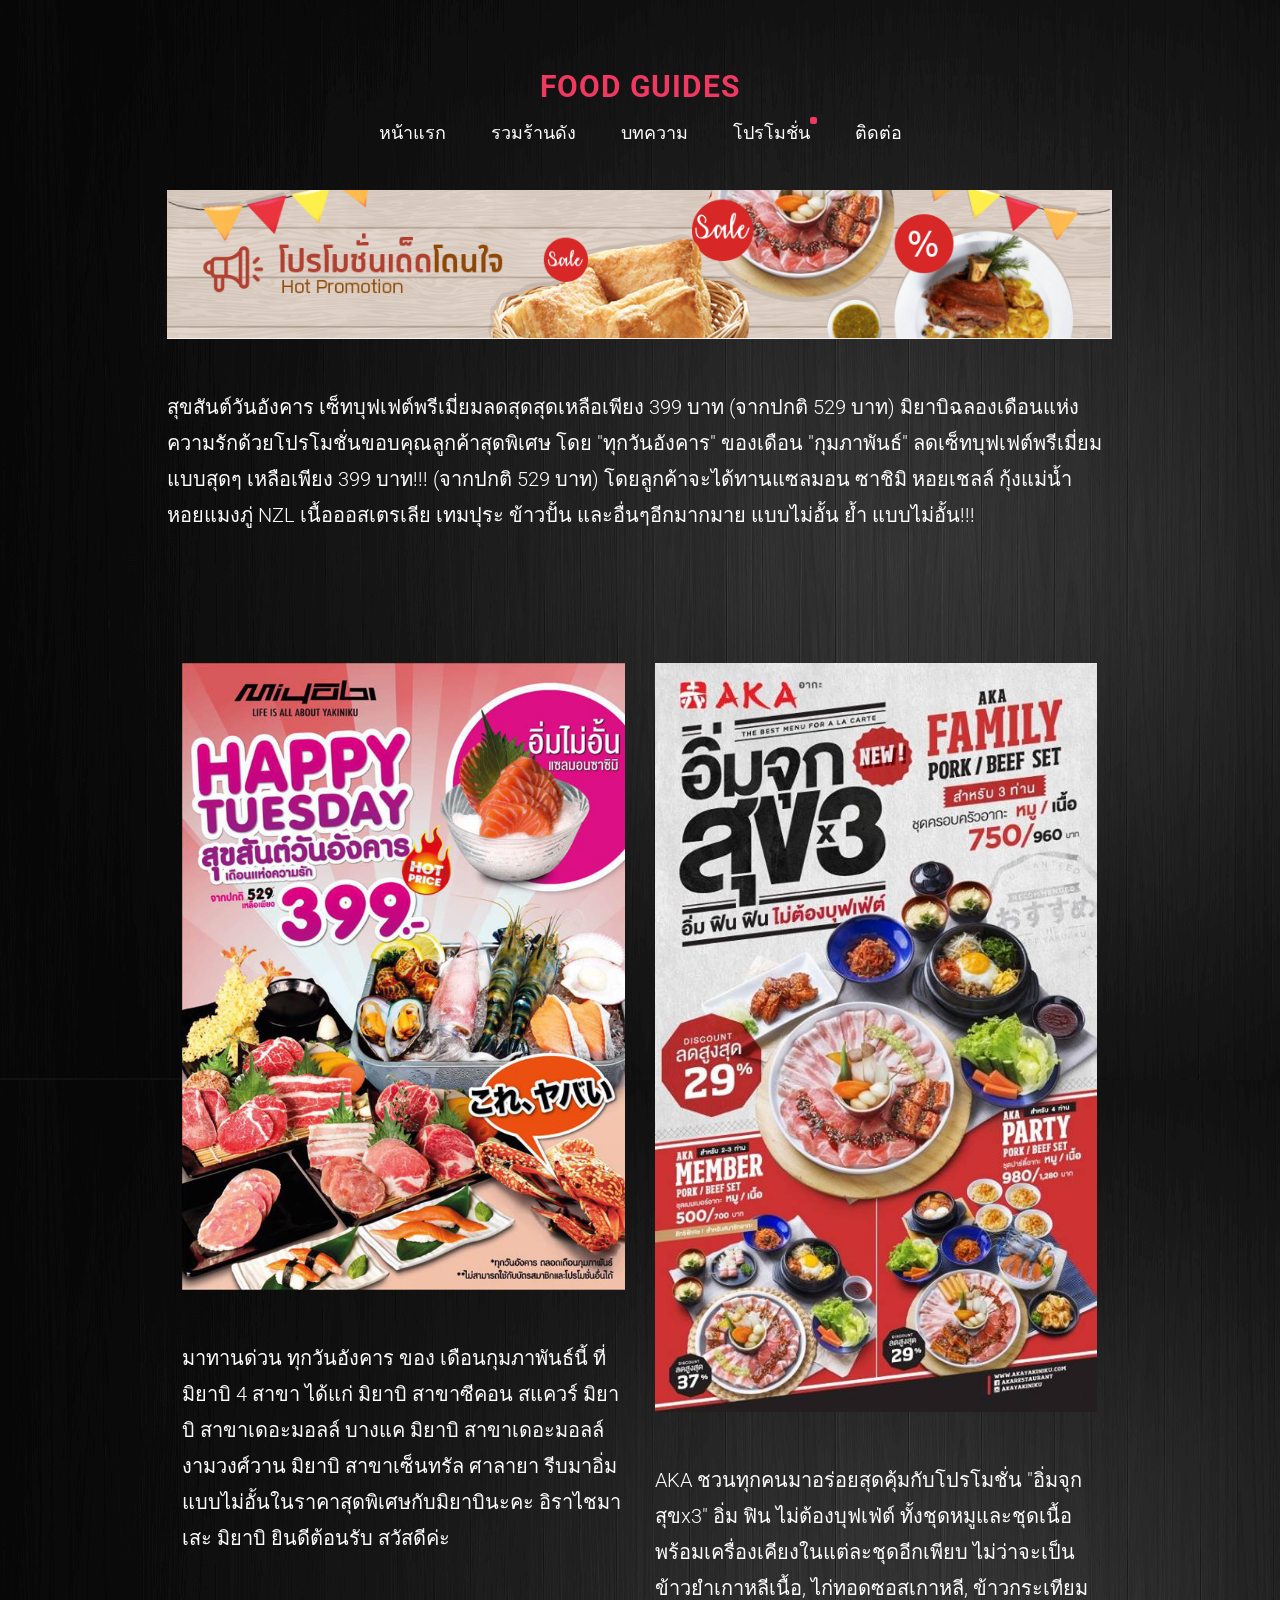
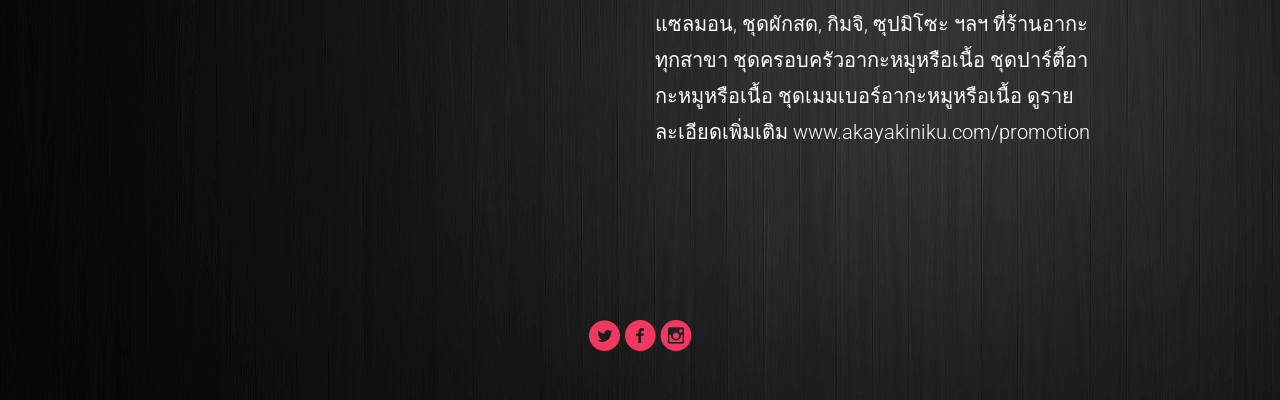
<file: complete/src/main/resources/static/about.html>
<!DOCTYPE html>
<!--[if lt IE 7]>      <html class="no-js lt-ie9 lt-ie8 lt-ie7"> <![endif]-->
<!--[if IE 7]>         <html class="no-js lt-ie9 lt-ie8"> <![endif]-->
<!--[if IE 8]>         <html class="no-js lt-ie9"> <![endif]-->
<!--[if gt IE 8]><!--> <html class="no-js"> <!--<![endif]-->
	<head>
	<meta charset="utf-8">
	<meta http-equiv="X-UA-Compatible" content="IE=edge">
	<title>Food Guides</title>
	<meta name="viewport" content="width=device-width, initial-scale=1">
	<meta name="description" content="Free HTML5 Template by FREEHTML5.CO" />
	<meta name="keywords" content="free html5, free template, free bootstrap, html5, css3, mobile first, responsive" />
	<meta name="author" content="FREEHTML5.CO" />

  <!-- 
	//////////////////////////////////////////////////////

	FREE HTML5 TEMPLATE 
	DESIGNED & DEVELOPED by FREEHTML5.CO
		
	Website: 		http://freehtml5.co/
	Email: 			info@freehtml5.co
	Twitter: 		http://twitter.com/fh5co
	Facebook: 		https://www.facebook.com/fh5co

	//////////////////////////////////////////////////////
	 -->

  	<!-- Facebook and Twitter integration -->
	<meta property="og:title" content=""/>
	<meta property="og:image" content=""/>
	<meta property="og:url" content=""/>
	<meta property="og:site_name" content=""/>
	<meta property="og:description" content=""/>
	<meta name="twitter:title" content="" />
	<meta name="twitter:image" content="" />
	<meta name="twitter:url" content="" />
	<meta name="twitter:card" content="" />

	<!-- Place favicon.ico and apple-touch-icon.png in the root directory -->
	<link rel="shortcut icon" href="favicon.ico">

	<link href='https://fonts.googleapis.com/css?family=Roboto:400,100,300,700' rel='stylesheet' type='text/css'>
	
	<!-- Animate.css -->
	<link rel="stylesheet" href="css/animate.css">
	<!-- Icomoon Icon Fonts-->
	<link rel="stylesheet" href="css/icomoon.css">
	<!-- Bootstrap  -->
	<link rel="stylesheet" href="css/bootstrap.css">

	<link rel="stylesheet" href="css/style.css">


	<!-- Modernizr JS -->
	<script src="js/modernizr-2.6.2.min.js"></script>
	<!-- FOR IE9 below -->
	<!--[if lt IE 9]>
	<script src="js/respond.min.js"></script>
	<![endif]-->

	</head>
	<body background="images/bg.jpg">
	<header>
		<div class="container text-center">
			<div class="fh5co-navbar-brand">
				<a class="fh5co-logo" href="index.html">FOOD GUIDES</a>
			</div>
			<nav id="fh5co-main-nav" role="navigation">
				<ul>
					<li><a href="index.html" >หน้าแรก</a></li>
					<li><a href="work.html">รวมร้านดัง</a></li>
					<li><a href="services.html">บทความ</a></li>
					<li><a href="about.html" class="active">โปรโมชั่น</a></li>
					<li><a href="contact.html">ติดต่อ</a></li>
				</ul>
			</nav>
		</div>
	</header>
	
	<div id="fh5co-common-section">
		<div class="container">
			
		
			<div class="row about">
				<div class="col-md-10 col-md-offset-1">
					<img class="img-responsive" src="images\aticle\promotion.png" alt="About">
				</div>
				<div class="col-md-10 col-md-offset-1">
					<p>สุขสันต์วันอังคาร เซ็ทบุฟเฟต์พรีเมี่ยมลดสุดสุดเหลือเพียง 399 บาท (จากปกติ 529 บาท)

							มิยาบิฉลองเดือนแห่งความรักด้วยโปรโมชั่นขอบคุณลูกค้าสุดพิเศษ โดย "ทุกวันอังคาร" ของเดือน "กุมภาพันธ์" ลดเซ็ทบุฟเฟต์พรีเมี่ยมแบบสุดๆ เหลือเพียง 399 บาท!!! (จากปกติ 529 บาท)
							
							โดยลูกค้าจะได้ทานแซลมอน ซาชิมิ หอยเชลล์ กุ้งแม่น้ำ หอยแมงภู่ NZL เนื้อออสเตรเลีย เทมปุระ ข้าวปั้น และอื่นๆอีกมากมาย แบบไม่อั้น ย้ำ แบบไม่อั้น!!!</p>
						
				</div>
			</div>
		
			<div class="row about">
				<div class="col-md-10 col-md-offset-1">
					<div class="col-md-6 col-sm-6">
						<div  ><img class="img-responsive" src="images\aticle\p2.jpg" alt="About">
							<div class="overlay-section">
								<div class="desc">
								
									<p>มาทานด่วน ทุกวันอังคาร ของ เดือนกุมภาพันธ์นี้ ที่ มิยาบิ 4 สาขา ได้แก่

											มิยาบิ สาขาซีคอน สแควร์
											มิยาบิ สาขาเดอะมอลล์ บางแค
											มิยาบิ สาขาเดอะมอลล์ งามวงศ์วาน
											มิยาบิ สาขาเซ็นทรัล ศาลายา
											รีบมาอิ่มแบบไม่อั้นในราคาสุดพิเศษกับมิยาบินะคะ
											
											อิราไชมาเสะ มิยาบิ ยินดีต้อนรับ สวัสดีค่ะ</p>
									
								</div>
							</div>
						</div>
					</div>
					<div class="col-md-6 col-sm-6">
							<img class="img-responsive" src="images\aticle\p1.jpg" alt="About">
							<div class="overlay-section">
								<div class="desc">
								
									<p>AKA ชวนทุกคนมาอร่อยสุดคุ้มกับโปรโมชั่น "อิ่มจุก สุขx3" อิ่ม ฟิน ไม่ต้องบุฟเฟ่ต์ ทั้งชุดหมูและชุดเนื้อ พร้อมเครื่องเคียงในแต่ละชุดอีกเพียบ ไม่ว่าจะเป็น ข้าวยำเกาหลีเนื้อ, ไก่ทอดซอสเกาหลี, ข้าวกระเทียมแซลมอน, ชุดผักสด, กิมจิ, ซุปมิโซะ ฯลฯ ที่ร้านอากะทุกสาขา

											ชุดครอบครัวอากะหมูหรือเนื้อ
											ชุดปาร์ตี้อากะหมูหรือเนื้อ
											ชุดเมมเบอร์อากะหมูหรือเนื้อ
											ดูรายละเอียดเพิ่มเติม www.akayakiniku.com/promotion</p>
								
								</div>
							</div>
						</div>
					</div>
				</div>
			</div>
		</div>
	</div><!-- end fh5co-common-section -->
	<footer>
		<div id="footer" class="fh5co-border-line">
			<div class="container">
				<div class="row">
					<div class="col-md-8 col-md-offset-2 text-center">
						
						<p class="fh5co-social-icons">
							<a href="#"><i class="icon-twitter-with-circle"></i></a>
							<a href="#"><i class="icon-facebook-with-circle"></i></a>
							<a href="#"><i class="icon-instagram-with-circle"></i></a>
						</p>
					</div>
				</div>
			</div>
		</div>
	</footer>

	<!-- jQuery -->
	<script src="js/jquery.min.js"></script>
	<!-- jQuery Easing -->
	<script src="js/jquery.easing.1.3.js"></script>
	<!-- Bootstrap -->
	<script src="js/bootstrap.min.js"></script>
	<!-- Waypoints -->
	<script src="js/jquery.waypoints.min.js"></script>
	<!-- Owl carousel -->
	<script src="js/owl.carousel.min.js"></script>
	<!-- Stellar -->
	<script src="js/jquery.stellar.min.js"></script>

	<!-- Main JS (Do not remove) -->
	<script src="js/main.js"></script>

	</body>
</html>
</file>
<file: complete/src/main/resources/static/css/icomoon.css>
@font-face {
    font-family: 'icomoon';
    src:    url('fonts/icomoon.eot?1oniuf');
    src:    url('fonts/icomoon.eot?1oniuf#iefix') format('embedded-opentype'),
        url('fonts/icomoon.ttf?1oniuf') format('truetype'),
        url('fonts/icomoon.woff?1oniuf') format('woff'),
        url('fonts/icomoon.svg?1oniuf#icomoon') format('svg');
    font-weight: normal;
    font-style: normal;
}

[class^="icon-"], [class*=" icon-"] {
    /* use !important to prevent issues with browser extensions that change fonts */
    font-family: 'icomoon' !important;
    speak: none;
    font-style: normal;
    font-weight: normal;
    font-variant: normal;
    text-transform: none;
    line-height: 1;

    /* Better Font Rendering =========== */
    -webkit-font-smoothing: antialiased;
    -moz-osx-font-smoothing: grayscale;
}

.icon-mobile:before {
    content: "\e000";
}
.icon-laptop:before {
    content: "\e001";
}
.icon-desktop:before {
    content: "\e002";
}
.icon-tablet:before {
    content: "\e003";
}
.icon-phone:before {
    content: "\e004";
}
.icon-document:before {
    content: "\e005";
}
.icon-documents:before {
    content: "\e006";
}
.icon-search:before {
    content: "\e007";
}
.icon-clipboard:before {
    content: "\e008";
}
.icon-newspaper:before {
    content: "\e009";
}
.icon-notebook:before {
    content: "\e00a";
}
.icon-book-open:before {
    content: "\e00b";
}
.icon-browser:before {
    content: "\e00c";
}
.icon-calendar:before {
    content: "\e00d";
}
.icon-presentation:before {
    content: "\e00e";
}
.icon-picture:before {
    content: "\e00f";
}
.icon-pictures:before {
    content: "\e010";
}
.icon-video:before {
    content: "\e011";
}
.icon-camera:before {
    content: "\e012";
}
.icon-printer:before {
    content: "\e013";
}
.icon-toolbox:before {
    content: "\e014";
}
.icon-briefcase:before {
    content: "\e015";
}
.icon-wallet:before {
    content: "\e016";
}
.icon-gift:before {
    content: "\e017";
}
.icon-bargraph:before {
    content: "\e018";
}
.icon-grid:before {
    content: "\e019";
}
.icon-expand:before {
    content: "\e01a";
}
.icon-focus:before {
    content: "\e01b";
}
.icon-edit:before {
    content: "\e01c";
}
.icon-adjustments:before {
    content: "\e01d";
}
.icon-ribbon:before {
    content: "\e01e";
}
.icon-hourglass:before {
    content: "\e01f";
}
.icon-lock:before {
    content: "\e020";
}
.icon-megaphone:before {
    content: "\e021";
}
.icon-shield:before {
    content: "\e022";
}
.icon-trophy:before {
    content: "\e023";
}
.icon-flag:before {
    content: "\e024";
}
.icon-map:before {
    content: "\e025";
}
.icon-puzzle:before {
    content: "\e026";
}
.icon-basket:before {
    content: "\e027";
}
.icon-envelope:before {
    content: "\e028";
}
.icon-streetsign:before {
    content: "\e029";
}
.icon-telescope:before {
    content: "\e02a";
}
.icon-gears:before {
    content: "\e02b";
}
.icon-key:before {
    content: "\e02c";
}
.icon-paperclip:before {
    content: "\e02d";
}
.icon-attachment:before {
    content: "\e02e";
}
.icon-pricetags:before {
    content: "\e02f";
}
.icon-lightbulb:before {
    content: "\e030";
}
.icon-layers:before {
    content: "\e031";
}
.icon-pencil:before {
    content: "\e032";
}
.icon-tools:before {
    content: "\e033";
}
.icon-tools-2:before {
    content: "\e034";
}
.icon-scissors:before {
    content: "\e035";
}
.icon-paintbrush:before {
    content: "\e036";
}
.icon-magnifying-glass:before {
    content: "\e037";
}
.icon-circle-compass:before {
    content: "\e038";
}
.icon-linegraph:before {
    content: "\e039";
}
.icon-mic:before {
    content: "\e03a";
}
.icon-strategy:before {
    content: "\e03b";
}
.icon-beaker:before {
    content: "\e03c";
}
.icon-caution:before {
    content: "\e03d";
}
.icon-recycle:before {
    content: "\e03e";
}
.icon-anchor:before {
    content: "\e03f";
}
.icon-profile-male:before {
    content: "\e040";
}
.icon-profile-female:before {
    content: "\e041";
}
.icon-bike:before {
    content: "\e042";
}
.icon-wine:before {
    content: "\e043";
}
.icon-hotairballoon:before {
    content: "\e044";
}
.icon-globe:before {
    content: "\e045";
}
.icon-genius:before {
    content: "\e046";
}
.icon-map-pin:before {
    content: "\e047";
}
.icon-dial:before {
    content: "\e048";
}
.icon-chat:before {
    content: "\e049";
}
.icon-heart:before {
    content: "\e04a";
}
.icon-cloud:before {
    content: "\e04b";
}
.icon-upload:before {
    content: "\e04c";
}
.icon-download:before {
    content: "\e04d";
}
.icon-target:before {
    content: "\e04e";
}
.icon-hazardous:before {
    content: "\e04f";
}
.icon-piechart:before {
    content: "\e050";
}
.icon-speedometer:before {
    content: "\e051";
}
.icon-global:before {
    content: "\e052";
}
.icon-compass:before {
    content: "\e053";
}
.icon-lifesaver:before {
    content: "\e054";
}
.icon-clock:before {
    content: "\e055";
}
.icon-aperture:before {
    content: "\e056";
}
.icon-quote:before {
    content: "\e057";
}
.icon-scope:before {
    content: "\e058";
}
.icon-alarmclock:before {
    content: "\e059";
}
.icon-refresh:before {
    content: "\e05a";
}
.icon-happy:before {
    content: "\e05b";
}
.icon-sad:before {
    content: "\e05c";
}
.icon-facebook:before {
    content: "\e05d";
}
.icon-twitter:before {
    content: "\e05e";
}
.icon-googleplus:before {
    content: "\e05f";
}
.icon-rss:before {
    content: "\e060";
}
.icon-tumblr:before {
    content: "\e061";
}
.icon-linkedin:before {
    content: "\e062";
}
.icon-dribbble:before {
    content: "\e063";
}
.icon-box2:before {
    content: "\ea82";
}
.icon-write:before {
    content: "\ea83";
}
.icon-clock2:before {
    content: "\ea84";
}
.icon-reply2:before {
    content: "\ea85";
}
.icon-reply-all2:before {
    content: "\ea86";
}
.icon-forward2:before {
    content: "\ea87";
}
.icon-flag2:before {
    content: "\ea88";
}
.icon-search2:before {
    content: "\ea89";
}
.icon-trash2:before {
    content: "\ea8a";
}
.icon-envelope2:before {
    content: "\ea8b";
}
.icon-bubble:before {
    content: "\ea8c";
}
.icon-bubbles:before {
    content: "\ea8d";
}
.icon-user2:before {
    content: "\ea8e";
}
.icon-users2:before {
    content: "\ea8f";
}
.icon-cloud2:before {
    content: "\ea90";
}
.icon-download2:before {
    content: "\ea91";
}
.icon-upload2:before {
    content: "\ea92";
}
.icon-rain:before {
    content: "\ea93";
}
.icon-sun:before {
    content: "\ea94";
}
.icon-moon2:before {
    content: "\ea95";
}
.icon-bell2:before {
    content: "\ea96";
}
.icon-folder2:before {
    content: "\ea97";
}
.icon-pin2:before {
    content: "\ea98";
}
.icon-sound2:before {
    content: "\ea99";
}
.icon-microphone:before {
    content: "\ea9a";
}
.icon-camera2:before {
    content: "\ea9b";
}
.icon-image2:before {
    content: "\ea9c";
}
.icon-cog2:before {
    content: "\ea9d";
}
.icon-calendar2:before {
    content: "\ea9e";
}
.icon-book2:before {
    content: "\ea9f";
}
.icon-map-marker:before {
    content: "\eaa0";
}
.icon-store:before {
    content: "\eaa1";
}
.icon-support:before {
    content: "\eaa2";
}
.icon-tag2:before {
    content: "\eaa3";
}
.icon-heart2:before {
    content: "\eaa4";
}
.icon-video-camera:before {
    content: "\eaa5";
}
.icon-trophy2:before {
    content: "\eaa6";
}
.icon-cart:before {
    content: "\eaa7";
}
.icon-eye2:before {
    content: "\eaa8";
}
.icon-cancel:before {
    content: "\eaa9";
}
.icon-chart:before {
    content: "\eaaa";
}
.icon-target2:before {
    content: "\eaab";
}
.icon-printer2:before {
    content: "\eaac";
}
.icon-location2:before {
    content: "\eaad";
}
.icon-bookmark2:before {
    content: "\eaae";
}
.icon-monitor:before {
    content: "\eaaf";
}
.icon-cross2:before {
    content: "\eab0";
}
.icon-plus2:before {
    content: "\eab1";
}
.icon-left:before {
    content: "\eab2";
}
.icon-up:before {
    content: "\eab3";
}
.icon-browser2:before {
    content: "\eab4";
}
.icon-windows:before {
    content: "\eab5";
}
.icon-switch2:before {
    content: "\eab6";
}
.icon-dashboard:before {
    content: "\eab7";
}
.icon-play:before {
    content: "\eab8";
}
.icon-fast-forward:before {
    content: "\eab9";
}
.icon-next:before {
    content: "\eaba";
}
.icon-refresh2:before {
    content: "\eabb";
}
.icon-film:before {
    content: "\eabc";
}
.icon-home2:before {
    content: "\eabd";
}
.icon-add-to-list:before {
    content: "\e901";
}
.icon-classic-computer:before {
    content: "\e902";
}
.icon-controller-fast-backward:before {
    content: "\e903";
}
.icon-creative-commons-attribution:before {
    content: "\e904";
}
.icon-creative-commons-noderivs:before {
    content: "\e905";
}
.icon-creative-commons-noncommercial-eu:before {
    content: "\e906";
}
.icon-creative-commons-noncommercial-us:before {
    content: "\e907";
}
.icon-creative-commons-public-domain:before {
    content: "\e908";
}
.icon-creative-commons-remix:before {
    content: "\e909";
}
.icon-creative-commons-share:before {
    content: "\e90a";
}
.icon-creative-commons-sharealike:before {
    content: "\e90b";
}
.icon-creative-commons:before {
    content: "\e90c";
}
.icon-document-landscape:before {
    content: "\e90d";
}
.icon-remove-user:before {
    content: "\e90e";
}
.icon-warning:before {
    content: "\e90f";
}
.icon-arrow-bold-down:before {
    content: "\e910";
}
.icon-arrow-bold-left:before {
    content: "\e911";
}
.icon-arrow-bold-right:before {
    content: "\e912";
}
.icon-arrow-bold-up:before {
    content: "\e913";
}
.icon-arrow-down:before {
    content: "\e914";
}
.icon-arrow-left:before {
    content: "\e915";
}
.icon-arrow-long-down:before {
    content: "\e916";
}
.icon-arrow-long-left:before {
    content: "\e917";
}
.icon-arrow-long-right:before {
    content: "\e918";
}
.icon-arrow-long-up:before {
    content: "\e919";
}
.icon-arrow-right:before {
    content: "\e91a";
}
.icon-arrow-up:before {
    content: "\e91b";
}
.icon-arrow-with-circle-down:before {
    content: "\e91c";
}
.icon-arrow-with-circle-left:before {
    content: "\e91d";
}
.icon-arrow-with-circle-right:before {
    content: "\e91e";
}
.icon-arrow-with-circle-up:before {
    content: "\e91f";
}
.icon-bookmark:before {
    content: "\e920";
}
.icon-bookmarks:before {
    content: "\e921";
}
.icon-chevron-down:before {
    content: "\e922";
}
.icon-chevron-left:before {
    content: "\e923";
}
.icon-chevron-right:before {
    content: "\e924";
}
.icon-chevron-small-down:before {
    content: "\e925";
}
.icon-chevron-small-left:before {
    content: "\e926";
}
.icon-chevron-small-right:before {
    content: "\e927";
}
.icon-chevron-small-up:before {
    content: "\e928";
}
.icon-chevron-thin-down:before {
    content: "\e929";
}
.icon-chevron-thin-left:before {
    content: "\e92a";
}
.icon-chevron-thin-right:before {
    content: "\e92b";
}
.icon-chevron-thin-up:before {
    content: "\e92c";
}
.icon-chevron-up:before {
    content: "\e92d";
}
.icon-chevron-with-circle-down:before {
    content: "\e92e";
}
.icon-chevron-with-circle-left:before {
    content: "\e92f";
}
.icon-chevron-with-circle-right:before {
    content: "\e930";
}
.icon-chevron-with-circle-up:before {
    content: "\e931";
}
.icon-cloud3:before {
    content: "\e932";
}
.icon-controller-fast-forward:before {
    content: "\e933";
}
.icon-controller-jump-to-start:before {
    content: "\e934";
}
.icon-controller-next:before {
    content: "\e935";
}
.icon-controller-paus:before {
    content: "\e936";
}
.icon-controller-play:before {
    content: "\e937";
}
.icon-controller-record:before {
    content: "\e938";
}
.icon-controller-stop:before {
    content: "\e939";
}
.icon-controller-volume:before {
    content: "\e93a";
}
.icon-dot-single:before {
    content: "\e93b";
}
.icon-dots-three-horizontal:before {
    content: "\e93c";
}
.icon-dots-three-vertical:before {
    content: "\e93d";
}
.icon-dots-two-horizontal:before {
    content: "\e93e";
}
.icon-dots-two-vertical:before {
    content: "\e93f";
}
.icon-download3:before {
    content: "\e940";
}
.icon-emoji-flirt:before {
    content: "\e941";
}
.icon-flow-branch:before {
    content: "\e942";
}
.icon-flow-cascade:before {
    content: "\e943";
}
.icon-flow-line:before {
    content: "\e944";
}
.icon-flow-parallel:before {
    content: "\e945";
}
.icon-flow-tree:before {
    content: "\e946";
}
.icon-install:before {
    content: "\e947";
}
.icon-layers2:before {
    content: "\e948";
}
.icon-open-book:before {
    content: "\e949";
}
.icon-resize-100:before {
    content: "\e94a";
}
.icon-resize-full-screen:before {
    content: "\e94b";
}
.icon-save:before {
    content: "\e94c";
}
.icon-select-arrows:before {
    content: "\e94d";
}
.icon-sound-mute:before {
    content: "\e94e";
}
.icon-sound:before {
    content: "\e94f";
}
.icon-trash:before {
    content: "\e950";
}
.icon-triangle-down:before {
    content: "\e951";
}
.icon-triangle-left:before {
    content: "\e952";
}
.icon-triangle-right:before {
    content: "\e953";
}
.icon-triangle-up:before {
    content: "\e954";
}
.icon-uninstall:before {
    content: "\e955";
}
.icon-upload-to-cloud:before {
    content: "\e956";
}
.icon-upload3:before {
    content: "\e957";
}
.icon-add-user:before {
    content: "\e958";
}
.icon-address:before {
    content: "\e959";
}
.icon-adjust:before {
    content: "\e95a";
}
.icon-air:before {
    content: "\e95b";
}
.icon-aircraft-landing:before {
    content: "\e95c";
}
.icon-aircraft-take-off:before {
    content: "\e95d";
}
.icon-aircraft:before {
    content: "\e95e";
}
.icon-align-bottom:before {
    content: "\e95f";
}
.icon-align-horizontal-middle:before {
    content: "\e960";
}
.icon-align-left:before {
    content: "\e961";
}
.icon-align-right:before {
    content: "\e962";
}
.icon-align-top:before {
    content: "\e963";
}
.icon-align-vertical-middle:before {
    content: "\e964";
}
.icon-archive:before {
    content: "\e965";
}
.icon-area-graph:before {
    content: "\e966";
}
.icon-attachment2:before {
    content: "\e967";
}
.icon-awareness-ribbon:before {
    content: "\e968";
}
.icon-back-in-time:before {
    content: "\e969";
}
.icon-back:before {
    content: "\e96a";
}
.icon-bar-graph:before {
    content: "\e96b";
}
.icon-battery:before {
    content: "\e96c";
}
.icon-beamed-note:before {
    content: "\e96d";
}
.icon-bell:before {
    content: "\e96e";
}
.icon-blackboard:before {
    content: "\e96f";
}
.icon-block:before {
    content: "\e970";
}
.icon-book:before {
    content: "\e971";
}
.icon-bowl:before {
    content: "\e972";
}
.icon-box:before {
    content: "\e973";
}
.icon-briefcase2:before {
    content: "\e974";
}
.icon-browser3:before {
    content: "\e975";
}
.icon-brush:before {
    content: "\e976";
}
.icon-bucket:before {
    content: "\e977";
}
.icon-cake:before {
    content: "\e978";
}
.icon-calculator:before {
    content: "\e979";
}
.icon-calendar3:before {
    content: "\e97a";
}
.icon-camera3:before {
    content: "\e97b";
}
.icon-ccw:before {
    content: "\e97c";
}
.icon-chat2:before {
    content: "\e97d";
}
.icon-check:before {
    content: "\e97e";
}
.icon-circle-with-cross:before {
    content: "\e97f";
}
.icon-circle-with-minus:before {
    content: "\e980";
}
.icon-circle-with-plus:before {
    content: "\e981";
}
.icon-circle:before {
    content: "\e982";
}
.icon-circular-graph:before {
    content: "\e983";
}
.icon-clapperboard:before {
    content: "\e984";
}
.icon-clipboard2:before {
    content: "\e985";
}
.icon-clock3:before {
    content: "\e986";
}
.icon-code:before {
    content: "\e987";
}
.icon-cog:before {
    content: "\e988";
}
.icon-colours:before {
    content: "\e989";
}
.icon-compass2:before {
    content: "\e98a";
}
.icon-copy:before {
    content: "\e98b";
}
.icon-credit-card:before {
    content: "\e98c";
}
.icon-credit:before {
    content: "\e98d";
}
.icon-cross:before {
    content: "\e98e";
}
.icon-cup:before {
    content: "\e98f";
}
.icon-cw:before {
    content: "\e990";
}
.icon-cycle:before {
    content: "\e991";
}
.icon-database:before {
    content: "\e992";
}
.icon-dial-pad:before {
    content: "\e993";
}
.icon-direction:before {
    content: "\e994";
}
.icon-document2:before {
    content: "\e995";
}
.icon-documents2:before {
    content: "\e996";
}
.icon-drink:before {
    content: "\e997";
}
.icon-drive:before {
    content: "\e998";
}
.icon-drop:before {
    content: "\e999";
}
.icon-edit2:before {
    content: "\e99a";
}
.icon-email:before {
    content: "\e99b";
}
.icon-emoji-happy:before {
    content: "\e99c";
}
.icon-emoji-neutral:before {
    content: "\e99d";
}
.icon-emoji-sad:before {
    content: "\e99e";
}
.icon-erase:before {
    content: "\e99f";
}
.icon-eraser:before {
    content: "\e9a0";
}
.icon-export:before {
    content: "\e9a1";
}
.icon-eye:before {
    content: "\e9a2";
}
.icon-feather:before {
    content: "\e9a3";
}
.icon-flag3:before {
    content: "\e9a4";
}
.icon-flash:before {
    content: "\e9a5";
}
.icon-flashlight:before {
    content: "\e9a6";
}
.icon-flat-brush:before {
    content: "\e9a7";
}
.icon-folder-images:before {
    content: "\e9a8";
}
.icon-folder-music:before {
    content: "\e9a9";
}
.icon-folder-video:before {
    content: "\e9aa";
}
.icon-folder:before {
    content: "\e9ab";
}
.icon-forward:before {
    content: "\e9ac";
}
.icon-funnel:before {
    content: "\e9ad";
}
.icon-game-controller:before {
    content: "\e9ae";
}
.icon-gauge:before {
    content: "\e9af";
}
.icon-globe2:before {
    content: "\e9b0";
}
.icon-graduation-cap:before {
    content: "\e9b1";
}
.icon-grid2:before {
    content: "\e9b2";
}
.icon-hair-cross:before {
    content: "\e9b3";
}
.icon-hand:before {
    content: "\e9b4";
}
.icon-heart-outlined:before {
    content: "\e9b5";
}
.icon-heart3:before {
    content: "\e9b6";
}
.icon-help-with-circle:before {
    content: "\e9b7";
}
.icon-help:before {
    content: "\e9b8";
}
.icon-home:before {
    content: "\e9b9";
}
.icon-hour-glass:before {
    content: "\e9ba";
}
.icon-image-inverted:before {
    content: "\e9bb";
}
.icon-image:before {
    content: "\e9bc";
}
.icon-images:before {
    content: "\e9bd";
}
.icon-inbox:before {
    content: "\e9be";
}
.icon-infinity:before {
    content: "\e9bf";
}
.icon-info-with-circle:before {
    content: "\e9c0";
}
.icon-info:before {
    content: "\e9c1";
}
.icon-key2:before {
    content: "\e9c2";
}
.icon-keyboard:before {
    content: "\e9c3";
}
.icon-lab-flask:before {
    content: "\e9c4";
}
.icon-landline:before {
    content: "\e9c5";
}
.icon-language:before {
    content: "\e9c6";
}
.icon-laptop2:before {
    content: "\e9c7";
}
.icon-leaf:before {
    content: "\e9c8";
}
.icon-level-down:before {
    content: "\e9c9";
}
.icon-level-up:before {
    content: "\e9ca";
}
.icon-lifebuoy:before {
    content: "\e9cb";
}
.icon-light-bulb:before {
    content: "\e9cc";
}
.icon-light-down:before {
    content: "\e9cd";
}
.icon-light-up:before {
    content: "\e9ce";
}
.icon-line-graph:before {
    content: "\e9cf";
}
.icon-link:before {
    content: "\e9d0";
}
.icon-list:before {
    content: "\e9d1";
}
.icon-location-pin:before {
    content: "\e9d2";
}
.icon-location:before {
    content: "\e9d3";
}
.icon-lock-open:before {
    content: "\e9d4";
}
.icon-lock2:before {
    content: "\e9d5";
}
.icon-log-out:before {
    content: "\e9d6";
}
.icon-login:before {
    content: "\e9d7";
}
.icon-loop:before {
    content: "\e9d8";
}
.icon-magnet:before {
    content: "\e9d9";
}
.icon-magnifying-glass2:before {
    content: "\e9da";
}
.icon-mail:before {
    content: "\e9db";
}
.icon-man:before {
    content: "\e9dc";
}
.icon-map2:before {
    content: "\e9dd";
}
.icon-mask:before {
    content: "\e9de";
}
.icon-medal:before {
    content: "\e9df";
}
.icon-megaphone2:before {
    content: "\e9e0";
}
.icon-menu:before {
    content: "\e9e1";
}
.icon-message:before {
    content: "\e9e2";
}
.icon-mic2:before {
    content: "\e9e3";
}
.icon-minus:before {
    content: "\e9e4";
}
.icon-mobile2:before {
    content: "\e9e5";
}
.icon-modern-mic:before {
    content: "\e9e6";
}
.icon-moon:before {
    content: "\e9e7";
}
.icon-mouse:before {
    content: "\e9e8";
}
.icon-music:before {
    content: "\e9e9";
}
.icon-network:before {
    content: "\e9ea";
}
.icon-new-message:before {
    content: "\e9eb";
}
.icon-new:before {
    content: "\e9ec";
}
.icon-news:before {
    content: "\e9ed";
}
.icon-note:before {
    content: "\e9ee";
}
.icon-notification:before {
    content: "\e9ef";
}
.icon-old-mobile:before {
    content: "\e9f0";
}
.icon-old-phone:before {
    content: "\e9f1";
}
.icon-palette:before {
    content: "\e9f2";
}
.icon-paper-plane:before {
    content: "\e9f3";
}
.icon-pencil2:before {
    content: "\e9f4";
}
.icon-phone2:before {
    content: "\e9f5";
}
.icon-pie-chart:before {
    content: "\e9f6";
}
.icon-pin:before {
    content: "\e9f7";
}
.icon-plus:before {
    content: "\e9f8";
}
.icon-popup:before {
    content: "\e9f9";
}
.icon-power-plug:before {
    content: "\e9fa";
}
.icon-price-ribbon:before {
    content: "\e9fb";
}
.icon-price-tag:before {
    content: "\e9fc";
}
.icon-print:before {
    content: "\e9fd";
}
.icon-progress-empty:before {
    content: "\e9fe";
}
.icon-progress-full:before {
    content: "\e9ff";
}
.icon-progress-one:before {
    content: "\ea00";
}
.icon-progress-two:before {
    content: "\ea01";
}
.icon-publish:before {
    content: "\ea02";
}
.icon-quote2:before {
    content: "\ea03";
}
.icon-radio:before {
    content: "\ea04";
}
.icon-reply-all:before {
    content: "\ea05";
}
.icon-reply:before {
    content: "\ea06";
}
.icon-retweet:before {
    content: "\ea07";
}
.icon-rocket:before {
    content: "\ea08";
}
.icon-round-brush:before {
    content: "\ea09";
}
.icon-rss2:before {
    content: "\ea0a";
}
.icon-ruler:before {
    content: "\ea0b";
}
.icon-scissors2:before {
    content: "\ea0c";
}
.icon-share-alternitive:before {
    content: "\ea0d";
}
.icon-share:before {
    content: "\ea0e";
}
.icon-shareable:before {
    content: "\ea0f";
}
.icon-shield2:before {
    content: "\ea10";
}
.icon-shop:before {
    content: "\ea11";
}
.icon-shopping-bag:before {
    content: "\ea12";
}
.icon-shopping-basket:before {
    content: "\ea13";
}
.icon-shopping-cart:before {
    content: "\ea14";
}
.icon-shuffle:before {
    content: "\ea15";
}
.icon-signal:before {
    content: "\ea16";
}
.icon-sound-mix:before {
    content: "\ea17";
}
.icon-sports-club:before {
    content: "\ea18";
}
.icon-spreadsheet:before {
    content: "\ea19";
}
.icon-squared-cross:before {
    content: "\ea1a";
}
.icon-squared-minus:before {
    content: "\ea1b";
}
.icon-squared-plus:before {
    content: "\ea1c";
}
.icon-star-outlined:before {
    content: "\ea1d";
}
.icon-star:before {
    content: "\ea1e";
}
.icon-stopwatch:before {
    content: "\ea1f";
}
.icon-suitcase:before {
    content: "\ea20";
}
.icon-swap:before {
    content: "\ea21";
}
.icon-sweden:before {
    content: "\ea22";
}
.icon-switch:before {
    content: "\ea23";
}
.icon-tablet2:before {
    content: "\ea24";
}
.icon-tag:before {
    content: "\ea25";
}
.icon-text-document-inverted:before {
    content: "\ea26";
}
.icon-text-document:before {
    content: "\ea27";
}
.icon-text:before {
    content: "\ea28";
}
.icon-thermometer:before {
    content: "\ea29";
}
.icon-thumbs-down:before {
    content: "\ea2a";
}
.icon-thumbs-up:before {
    content: "\ea2b";
}
.icon-thunder-cloud:before {
    content: "\ea2c";
}
.icon-ticket:before {
    content: "\ea2d";
}
.icon-time-slot:before {
    content: "\ea2e";
}
.icon-tools2:before {
    content: "\ea2f";
}
.icon-traffic-cone:before {
    content: "\ea30";
}
.icon-tree:before {
    content: "\ea31";
}
.icon-trophy3:before {
    content: "\ea32";
}
.icon-tv:before {
    content: "\ea33";
}
.icon-typing:before {
    content: "\ea34";
}
.icon-unread:before {
    content: "\ea35";
}
.icon-untag:before {
    content: "\ea36";
}
.icon-user:before {
    content: "\ea37";
}
.icon-users:before {
    content: "\ea38";
}
.icon-v-card:before {
    content: "\ea39";
}
.icon-video2:before {
    content: "\ea3a";
}
.icon-vinyl:before {
    content: "\ea3b";
}
.icon-voicemail:before {
    content: "\ea3c";
}
.icon-wallet2:before {
    content: "\ea3d";
}
.icon-water:before {
    content: "\ea3e";
}
.icon-500px-with-circle:before {
    content: "\ea3f";
}
.icon-500px:before {
    content: "\ea40";
}
.icon-basecamp:before {
    content: "\ea41";
}
.icon-behance:before {
    content: "\ea42";
}
.icon-creative-cloud:before {
    content: "\ea43";
}
.icon-dropbox:before {
    content: "\ea44";
}
.icon-evernote:before {
    content: "\ea45";
}
.icon-flattr:before {
    content: "\ea46";
}
.icon-foursquare:before {
    content: "\ea47";
}
.icon-google-drive:before {
    content: "\ea48";
}
.icon-google-hangouts:before {
    content: "\ea49";
}
.icon-grooveshark:before {
    content: "\ea4a";
}
.icon-icloud:before {
    content: "\ea4b";
}
.icon-mixi:before {
    content: "\ea4c";
}
.icon-onedrive:before {
    content: "\ea4d";
}
.icon-paypal:before {
    content: "\ea4e";
}
.icon-picasa:before {
    content: "\ea4f";
}
.icon-qq:before {
    content: "\ea50";
}
.icon-rdio-with-circle:before {
    content: "\ea51";
}
.icon-renren:before {
    content: "\ea52";
}
.icon-scribd:before {
    content: "\ea53";
}
.icon-sina-weibo:before {
    content: "\ea54";
}
.icon-skype-with-circle:before {
    content: "\ea55";
}
.icon-skype:before {
    content: "\ea56";
}
.icon-slideshare:before {
    content: "\ea57";
}
.icon-smashing:before {
    content: "\ea58";
}
.icon-soundcloud:before {
    content: "\ea59";
}
.icon-spotify-with-circle:before {
    content: "\ea5a";
}
.icon-spotify:before {
    content: "\ea5b";
}
.icon-swarm:before {
    content: "\ea5c";
}
.icon-vine-with-circle:before {
    content: "\ea5d";
}
.icon-vine:before {
    content: "\ea5e";
}
.icon-vk-alternitive:before {
    content: "\ea5f";
}
.icon-vk-with-circle:before {
    content: "\ea60";
}
.icon-vk:before {
    content: "\ea61";
}
.icon-xing-with-circle:before {
    content: "\ea62";
}
.icon-xing:before {
    content: "\ea63";
}
.icon-yelp:before {
    content: "\ea64";
}
.icon-dribbble-with-circle:before {
    content: "\ea65";
}
.icon-dribbble2:before {
    content: "\ea66";
}
.icon-facebook-with-circle:before {
    content: "\ea67";
}
.icon-facebook2:before {
    content: "\ea68";
}
.icon-flickr-with-circle:before {
    content: "\ea69";
}
.icon-flickr:before {
    content: "\ea6a";
}
.icon-github-with-circle:before {
    content: "\ea6b";
}
.icon-github:before {
    content: "\ea6c";
}
.icon-google-with-circle:before {
    content: "\ea6d";
}
.icon-google:before {
    content: "\ea6e";
}
.icon-instagram-with-circle:before {
    content: "\ea6f";
}
.icon-instagram:before {
    content: "\ea70";
}
.icon-lastfm-with-circle:before {
    content: "\ea71";
}
.icon-lastfm:before {
    content: "\ea72";
}
.icon-linkedin-with-circle:before {
    content: "\ea73";
}
.icon-linkedin2:before {
    content: "\ea74";
}
.icon-pinterest-with-circle:before {
    content: "\ea75";
}
.icon-pinterest:before {
    content: "\ea76";
}
.icon-rdio:before {
    content: "\ea77";
}
.icon-stumbleupon-with-circle:before {
    content: "\ea78";
}
.icon-stumbleupon:before {
    content: "\ea79";
}
.icon-tumblr-with-circle:before {
    content: "\ea7a";
}
.icon-tumblr2:before {
    content: "\ea7b";
}
.icon-twitter-with-circle:before {
    content: "\ea7c";
}
.icon-twitter2:before {
    content: "\ea7d";
}
.icon-vimeo-with-circle:before {
    content: "\ea7e";
}
.icon-vimeo:before {
    content: "\ea7f";
}
.icon-youtube-with-circle:before {
    content: "\ea80";
}
.icon-youtube:before {
    content: "\ea81";
}
.icon-home3:before {
    content: "\eabe";
}
.icon-home22:before {
    content: "\eabf";
}
.icon-home32:before {
    content: "\eac0";
}
.icon-office:before {
    content: "\eac1";
}
.icon-newspaper2:before {
    content: "\eac2";
}
.icon-pencil3:before {
    content: "\eac3";
}
.icon-pencil22:before {
    content: "\eac4";
}
.icon-quill:before {
    content: "\eac5";
}
.icon-pen:before {
    content: "\eac6";
}
.icon-blog:before {
    content: "\eac7";
}
.icon-eyedropper:before {
    content: "\eac8";
}
.icon-droplet:before {
    content: "\eac9";
}
.icon-paint-format:before {
    content: "\eaca";
}
.icon-image3:before {
    content: "\eacb";
}
.icon-images2:before {
    content: "\eacc";
}
.icon-camera4:before {
    content: "\eacd";
}
.icon-headphones:before {
    content: "\eace";
}
.icon-music2:before {
    content: "\eacf";
}
.icon-play2:before {
    content: "\ead0";
}
.icon-film2:before {
    content: "\ead1";
}
.icon-video-camera2:before {
    content: "\ead2";
}
.icon-dice:before {
    content: "\ead3";
}
.icon-pacman:before {
    content: "\ead4";
}
.icon-spades:before {
    content: "\ead5";
}
.icon-clubs:before {
    content: "\ead6";
}
.icon-diamonds:before {
    content: "\ead7";
}
.icon-bullhorn:before {
    content: "\ead8";
}
.icon-connection:before {
    content: "\ead9";
}
.icon-podcast:before {
    content: "\eada";
}
.icon-feed:before {
    content: "\eadb";
}
.icon-mic3:before {
    content: "\eadc";
}
.icon-book3:before {
    content: "\eadd";
}
.icon-books:before {
    content: "\eade";
}
.icon-library:before {
    content: "\eadf";
}
.icon-file-text:before {
    content: "\eae0";
}
.icon-profile:before {
    content: "\eae1";
}
.icon-file-empty:before {
    content: "\eae2";
}
.icon-files-empty:before {
    content: "\eae3";
}
.icon-file-text2:before {
    content: "\eae4";
}
.icon-file-picture:before {
    content: "\eae5";
}
.icon-file-music:before {
    content: "\eae6";
}
.icon-file-play:before {
    content: "\eae7";
}
.icon-file-video:before {
    content: "\eae8";
}
.icon-file-zip:before {
    content: "\eae9";
}
.icon-copy2:before {
    content: "\eaea";
}
.icon-paste:before {
    content: "\eaeb";
}
.icon-stack:before {
    content: "\eaec";
}
.icon-folder3:before {
    content: "\eaed";
}
.icon-folder-open:before {
    content: "\eaee";
}
.icon-folder-plus:before {
    content: "\eaef";
}
.icon-folder-minus:before {
    content: "\eaf0";
}
.icon-folder-download:before {
    content: "\eaf1";
}
.icon-folder-upload:before {
    content: "\eaf2";
}
.icon-price-tag2:before {
    content: "\eaf3";
}
.icon-price-tags:before {
    content: "\eaf4";
}
.icon-barcode:before {
    content: "\eaf5";
}
.icon-qrcode:before {
    content: "\eaf6";
}
.icon-ticket2:before {
    content: "\eaf7";
}
.icon-cart2:before {
    content: "\eaf8";
}
.icon-coin-dollar:before {
    content: "\eaf9";
}
.icon-coin-euro:before {
    content: "\eafa";
}
.icon-coin-pound:before {
    content: "\eafb";
}
.icon-coin-yen:before {
    content: "\eafc";
}
.icon-credit-card2:before {
    content: "\eafd";
}
.icon-calculator2:before {
    content: "\eafe";
}
.icon-lifebuoy2:before {
    content: "\eaff";
}
.icon-phone3:before {
    content: "\eb00";
}
.icon-phone-hang-up:before {
    content: "\eb01";
}
.icon-address-book:before {
    content: "\eb02";
}
.icon-envelop:before {
    content: "\eb03";
}
.icon-pushpin:before {
    content: "\eb04";
}
.icon-location3:before {
    content: "\eb05";
}
.icon-location22:before {
    content: "\eb06";
}
.icon-compass3:before {
    content: "\eb07";
}
.icon-compass22:before {
    content: "\eb08";
}
.icon-map3:before {
    content: "\eb09";
}
.icon-map22:before {
    content: "\eb0a";
}
.icon-history:before {
    content: "\eb0b";
}
.icon-clock4:before {
    content: "\eb0c";
}
.icon-clock22:before {
    content: "\eb0d";
}
.icon-alarm:before {
    content: "\eb0e";
}
.icon-bell3:before {
    content: "\eb0f";
}
.icon-stopwatch2:before {
    content: "\eb10";
}
.icon-calendar4:before {
    content: "\eb11";
}
.icon-printer3:before {
    content: "\eb12";
}
.icon-keyboard2:before {
    content: "\eb13";
}
.icon-display:before {
    content: "\eb14";
}
.icon-laptop3:before {
    content: "\eb15";
}
.icon-mobile3:before {
    content: "\eb16";
}
.icon-mobile22:before {
    content: "\eb17";
}
.icon-tablet3:before {
    content: "\eb18";
}
.icon-tv2:before {
    content: "\eb19";
}
.icon-drawer:before {
    content: "\eb1a";
}
.icon-drawer2:before {
    content: "\eb1b";
}
.icon-box-add:before {
    content: "\eb1c";
}
.icon-box-remove:before {
    content: "\eb1d";
}
.icon-download4:before {
    content: "\eb1e";
}
.icon-upload4:before {
    content: "\eb1f";
}
.icon-floppy-disk:before {
    content: "\eb20";
}
.icon-drive2:before {
    content: "\eb21";
}
.icon-database2:before {
    content: "\eb22";
}
.icon-undo:before {
    content: "\eb23";
}
.icon-redo:before {
    content: "\eb24";
}
.icon-undo2:before {
    content: "\eb25";
}
.icon-redo2:before {
    content: "\eb26";
}
.icon-forward3:before {
    content: "\eb27";
}
.icon-reply3:before {
    content: "\eb28";
}
.icon-bubble2:before {
    content: "\eb29";
}
.icon-bubbles2:before {
    content: "\eb2a";
}
.icon-bubbles22:before {
    content: "\eb2b";
}
.icon-bubble22:before {
    content: "\eb2c";
}
.icon-bubbles3:before {
    content: "\eb2d";
}
.icon-bubbles4:before {
    content: "\eb2e";
}
.icon-user3:before {
    content: "\eb2f";
}
.icon-users3:before {
    content: "\eb30";
}
.icon-user-plus:before {
    content: "\eb31";
}
.icon-user-minus:before {
    content: "\eb32";
}
.icon-user-check:before {
    content: "\eb33";
}
.icon-user-tie:before {
    content: "\eb34";
}
.icon-quotes-left:before {
    content: "\eb35";
}
.icon-quotes-right:before {
    content: "\eb36";
}
.icon-hour-glass2:before {
    content: "\eb37";
}
.icon-spinner:before {
    content: "\eb38";
}
.icon-spinner2:before {
    content: "\eb39";
}
.icon-spinner3:before {
    content: "\eb3a";
}
.icon-spinner4:before {
    content: "\eb3b";
}
.icon-spinner5:before {
    content: "\eb3c";
}
.icon-spinner6:before {
    content: "\eb3d";
}
.icon-spinner7:before {
    content: "\eb3e";
}
.icon-spinner8:before {
    content: "\eb3f";
}
.icon-spinner9:before {
    content: "\eb40";
}
.icon-spinner10:before {
    content: "\eb41";
}
.icon-spinner11:before {
    content: "\eb42";
}
.icon-binoculars:before {
    content: "\eb43";
}
.icon-search3:before {
    content: "\eb44";
}
.icon-zoom-in:before {
    content: "\eb45";
}
.icon-zoom-out:before {
    content: "\eb46";
}
.icon-enlarge:before {
    content: "\eb47";
}
.icon-shrink:before {
    content: "\eb48";
}
.icon-enlarge2:before {
    content: "\eb49";
}
.icon-shrink2:before {
    content: "\eb4a";
}
.icon-key3:before {
    content: "\eb4b";
}
.icon-key22:before {
    content: "\eb4c";
}
.icon-lock3:before {
    content: "\eb4d";
}
.icon-unlocked:before {
    content: "\eb4e";
}
.icon-wrench:before {
    content: "\eb4f";
}
.icon-equalizer:before {
    content: "\eb50";
}
.icon-equalizer2:before {
    content: "\eb51";
}
.icon-cog3:before {
    content: "\eb52";
}
.icon-cogs:before {
    content: "\eb53";
}
.icon-hammer:before {
    content: "\eb54";
}
.icon-magic-wand:before {
    content: "\eb55";
}
.icon-aid-kit:before {
    content: "\eb56";
}
.icon-bug:before {
    content: "\eb57";
}
.icon-pie-chart2:before {
    content: "\eb58";
}
.icon-stats-dots:before {
    content: "\eb59";
}
.icon-stats-bars:before {
    content: "\eb5a";
}
.icon-stats-bars2:before {
    content: "\eb5b";
}
.icon-trophy4:before {
    content: "\eb5c";
}
.icon-gift2:before {
    content: "\eb5d";
}
.icon-glass:before {
    content: "\eb5e";
}
.icon-glass2:before {
    content: "\eb5f";
}
.icon-mug:before {
    content: "\eb60";
}
.icon-spoon-knife:before {
    content: "\eb61";
}
.icon-leaf2:before {
    content: "\eb62";
}
.icon-rocket2:before {
    content: "\eb63";
}
.icon-meter:before {
    content: "\eb64";
}
.icon-meter2:before {
    content: "\eb65";
}
.icon-hammer2:before {
    content: "\eb66";
}
.icon-fire:before {
    content: "\eb67";
}
.icon-lab:before {
    content: "\eb68";
}
.icon-magnet2:before {
    content: "\eb69";
}
.icon-bin:before {
    content: "\eb6a";
}
.icon-bin2:before {
    content: "\eb6b";
}
.icon-briefcase3:before {
    content: "\eb6c";
}
.icon-airplane:before {
    content: "\eb6d";
}
.icon-truck:before {
    content: "\eb6e";
}
.icon-road:before {
    content: "\eb6f";
}
.icon-accessibility:before {
    content: "\eb70";
}
.icon-target3:before {
    content: "\eb71";
}
.icon-shield3:before {
    content: "\eb72";
}
.icon-power:before {
    content: "\eb73";
}
.icon-switch3:before {
    content: "\eb74";
}
.icon-power-cord:before {
    content: "\eb75";
}
.icon-clipboard3:before {
    content: "\eb76";
}
.icon-list-numbered:before {
    content: "\eb77";
}
.icon-list2:before {
    content: "\eb78";
}
.icon-list22:before {
    content: "\eb79";
}
.icon-tree2:before {
    content: "\eb7a";
}
.icon-menu2:before {
    content: "\eb7b";
}
.icon-menu22:before {
    content: "\eb7c";
}
.icon-menu3:before {
    content: "\eb7d";
}
.icon-menu4:before {
    content: "\eb7e";
}
.icon-cloud4:before {
    content: "\eb7f";
}
.icon-cloud-download:before {
    content: "\eb80";
}
.icon-cloud-upload:before {
    content: "\eb81";
}
.icon-cloud-check:before {
    content: "\eb82";
}
.icon-download22:before {
    content: "\eb83";
}
.icon-upload22:before {
    content: "\eb84";
}
.icon-download32:before {
    content: "\eb85";
}
.icon-upload32:before {
    content: "\eb86";
}
.icon-sphere:before {
    content: "\eb87";
}
.icon-earth:before {
    content: "\eb88";
}
.icon-link2:before {
    content: "\eb89";
}
.icon-flag4:before {
    content: "\eb8a";
}
.icon-attachment3:before {
    content: "\eb8b";
}
.icon-eye3:before {
    content: "\eb8c";
}
.icon-eye-plus:before {
    content: "\eb8d";
}
.icon-eye-minus:before {
    content: "\eb8e";
}
.icon-eye-blocked:before {
    content: "\eb8f";
}
.icon-bookmark3:before {
    content: "\eb90";
}
.icon-bookmarks2:before {
    content: "\eb91";
}
.icon-sun2:before {
    content: "\eb92";
}
.icon-contrast:before {
    content: "\eb93";
}
.icon-brightness-contrast:before {
    content: "\eb94";
}
.icon-star-empty:before {
    content: "\eb95";
}
.icon-star-half:before {
    content: "\eb96";
}
.icon-star-full:before {
    content: "\eb97";
}
.icon-heart4:before {
    content: "\eb98";
}
.icon-heart-broken:before {
    content: "\eb99";
}
.icon-man2:before {
    content: "\eb9a";
}
.icon-woman:before {
    content: "\eb9b";
}
.icon-man-woman:before {
    content: "\eb9c";
}
.icon-happy2:before {
    content: "\eb9d";
}
.icon-happy22:before {
    content: "\eb9e";
}
.icon-smile:before {
    content: "\eb9f";
}
.icon-smile2:before {
    content: "\eba0";
}
.icon-tongue:before {
    content: "\eba1";
}
.icon-tongue2:before {
    content: "\eba2";
}
.icon-sad2:before {
    content: "\eba3";
}
.icon-sad22:before {
    content: "\eba4";
}
.icon-wink:before {
    content: "\eba5";
}
.icon-wink2:before {
    content: "\eba6";
}
.icon-grin:before {
    content: "\eba7";
}
.icon-grin2:before {
    content: "\eba8";
}
.icon-cool:before {
    content: "\eba9";
}
.icon-cool2:before {
    content: "\ebaa";
}
.icon-angry:before {
    content: "\ebab";
}
.icon-angry2:before {
    content: "\ebac";
}
.icon-evil:before {
    content: "\ebad";
}
.icon-evil2:before {
    content: "\ebae";
}
.icon-shocked:before {
    content: "\ebaf";
}
.icon-shocked2:before {
    content: "\ebb0";
}
.icon-baffled:before {
    content: "\ebb1";
}
.icon-baffled2:before {
    content: "\ebb2";
}
.icon-confused:before {
    content: "\ebb3";
}
.icon-confused2:before {
    content: "\ebb4";
}
.icon-neutral:before {
    content: "\ebb5";
}
.icon-neutral2:before {
    content: "\ebb6";
}
.icon-hipster:before {
    content: "\ebb7";
}
.icon-hipster2:before {
    content: "\ebb8";
}
.icon-wondering:before {
    content: "\ebb9";
}
.icon-wondering2:before {
    content: "\ebba";
}
.icon-sleepy:before {
    content: "\ebbb";
}
.icon-sleepy2:before {
    content: "\ebbc";
}
.icon-frustrated:before {
    content: "\ebbd";
}
.icon-frustrated2:before {
    content: "\ebbe";
}
.icon-crying:before {
    content: "\ebbf";
}
.icon-crying2:before {
    content: "\ebc0";
}
.icon-point-up:before {
    content: "\ebc1";
}
.icon-point-right:before {
    content: "\ebc2";
}
.icon-point-down:before {
    content: "\ebc3";
}
.icon-point-left:before {
    content: "\ebc4";
}
.icon-warning2:before {
    content: "\ebc5";
}
.icon-notification2:before {
    content: "\ebc6";
}
.icon-question:before {
    content: "\ebc7";
}
.icon-plus3:before {
    content: "\ebc8";
}
.icon-minus2:before {
    content: "\ebc9";
}
.icon-info2:before {
    content: "\ebca";
}
.icon-cancel-circle:before {
    content: "\ebcb";
}
.icon-blocked:before {
    content: "\ebcc";
}
.icon-cross3:before {
    content: "\ebcd";
}
.icon-checkmark:before {
    content: "\ebce";
}
.icon-checkmark2:before {
    content: "\ebcf";
}
.icon-spell-check:before {
    content: "\ebd0";
}
.icon-enter:before {
    content: "\ebd1";
}
.icon-exit:before {
    content: "\ebd2";
}
.icon-play22:before {
    content: "\ebd3";
}
.icon-pause:before {
    content: "\ebd4";
}
.icon-stop:before {
    content: "\ebd5";
}
.icon-previous:before {
    content: "\ebd6";
}
.icon-next2:before {
    content: "\ebd7";
}
.icon-backward:before {
    content: "\ebd8";
}
.icon-forward22:before {
    content: "\ebd9";
}
.icon-play3:before {
    content: "\ebda";
}
.icon-pause2:before {
    content: "\ebdb";
}
.icon-stop2:before {
    content: "\ebdc";
}
.icon-backward2:before {
    content: "\ebdd";
}
.icon-forward32:before {
    content: "\ebde";
}
.icon-first:before {
    content: "\ebdf";
}
.icon-last:before {
    content: "\ebe0";
}
.icon-previous2:before {
    content: "\ebe1";
}
.icon-next22:before {
    content: "\ebe2";
}
.icon-eject:before {
    content: "\ebe3";
}
.icon-volume-high:before {
    content: "\ebe4";
}
.icon-volume-medium:before {
    content: "\ebe5";
}
.icon-volume-low:before {
    content: "\ebe6";
}
.icon-volume-mute:before {
    content: "\ebe7";
}
.icon-volume-mute2:before {
    content: "\ebe8";
}
.icon-volume-increase:before {
    content: "\ebe9";
}
.icon-volume-decrease:before {
    content: "\ebea";
}
.icon-loop2:before {
    content: "\ebeb";
}
.icon-loop22:before {
    content: "\ebec";
}
.icon-infinite:before {
    content: "\ebed";
}
.icon-shuffle2:before {
    content: "\ebee";
}
.icon-arrow-up-left:before {
    content: "\ebef";
}
.icon-arrow-up2:before {
    content: "\ebf0";
}
.icon-arrow-up-right:before {
    content: "\ebf1";
}
.icon-arrow-right2:before {
    content: "\ebf2";
}
.icon-arrow-down-right:before {
    content: "\ebf3";
}
.icon-arrow-down2:before {
    content: "\ebf4";
}
.icon-arrow-down-left:before {
    content: "\ebf5";
}
.icon-arrow-left2:before {
    content: "\ebf6";
}
.icon-arrow-up-left2:before {
    content: "\ebf7";
}
.icon-arrow-up22:before {
    content: "\ebf8";
}
.icon-arrow-up-right2:before {
    content: "\ebf9";
}
.icon-arrow-right22:before {
    content: "\ebfa";
}
.icon-arrow-down-right2:before {
    content: "\ebfb";
}
.icon-arrow-down22:before {
    content: "\ebfc";
}
.icon-arrow-down-left2:before {
    content: "\ebfd";
}
.icon-arrow-left22:before {
    content: "\ebfe";
}
.icon-circle-up:before {
    content: "\e900";
}
.icon-circle-right:before {
    content: "\ebff";
}
.icon-circle-down:before {
    content: "\ec00";
}
.icon-circle-left:before {
    content: "\ec01";
}
.icon-tab:before {
    content: "\ec02";
}
.icon-move-up:before {
    content: "\ec03";
}
.icon-move-down:before {
    content: "\ec04";
}
.icon-sort-alpha-asc:before {
    content: "\ec05";
}
.icon-sort-alpha-desc:before {
    content: "\ec06";
}
.icon-sort-numeric-asc:before {
    content: "\ec07";
}
.icon-sort-numberic-desc:before {
    content: "\ec08";
}
.icon-sort-amount-asc:before {
    content: "\ec09";
}
.icon-sort-amount-desc:before {
    content: "\ec0a";
}
.icon-command:before {
    content: "\ec0b";
}
.icon-shift:before {
    content: "\ec0c";
}
.icon-ctrl:before {
    content: "\ec0d";
}
.icon-opt:before {
    content: "\ec0e";
}
.icon-checkbox-checked:before {
    content: "\ec0f";
}
.icon-checkbox-unchecked:before {
    content: "\ec10";
}
.icon-radio-checked:before {
    content: "\ec11";
}
.icon-radio-checked2:before {
    content: "\ec12";
}
.icon-radio-unchecked:before {
    content: "\ec13";
}
.icon-crop:before {
    content: "\ec14";
}
.icon-make-group:before {
    content: "\ec15";
}
.icon-ungroup:before {
    content: "\ec16";
}
.icon-scissors3:before {
    content: "\ec17";
}
.icon-filter:before {
    content: "\ec18";
}
.icon-font:before {
    content: "\ec19";
}
.icon-ligature:before {
    content: "\ec1a";
}
.icon-ligature2:before {
    content: "\ec1b";
}
.icon-text-height:before {
    content: "\ec1c";
}
.icon-text-width:before {
    content: "\ec1d";
}
.icon-font-size:before {
    content: "\ec1e";
}
.icon-bold:before {
    content: "\ec1f";
}
.icon-underline:before {
    content: "\ec20";
}
.icon-italic:before {
    content: "\ec21";
}
.icon-strikethrough:before {
    content: "\ec22";
}
.icon-omega:before {
    content: "\ec23";
}
.icon-sigma:before {
    content: "\ec24";
}
.icon-page-break:before {
    content: "\ec25";
}
.icon-superscript:before {
    content: "\ec26";
}
.icon-subscript:before {
    content: "\ec27";
}
.icon-superscript2:before {
    content: "\ec28";
}
.icon-subscript2:before {
    content: "\ec29";
}
.icon-text-color:before {
    content: "\ec2a";
}
.icon-pagebreak:before {
    content: "\ec2b";
}
.icon-clear-formatting:before {
    content: "\ec2c";
}
.icon-table:before {
    content: "\ec2d";
}
.icon-table2:before {
    content: "\ec2e";
}
.icon-insert-template:before {
    content: "\ec2f";
}
.icon-pilcrow:before {
    content: "\ec30";
}
.icon-ltr:before {
    content: "\ec31";
}
.icon-rtl:before {
    content: "\ec32";
}
.icon-section:before {
    content: "\ec33";
}
.icon-paragraph-left:before {
    content: "\ec34";
}
.icon-paragraph-center:before {
    content: "\ec35";
}
.icon-paragraph-right:before {
    content: "\ec36";
}
.icon-paragraph-justify:before {
    content: "\ec37";
}
.icon-indent-increase:before {
    content: "\ec38";
}
.icon-indent-decrease:before {
    content: "\ec39";
}
.icon-share2:before {
    content: "\ec3a";
}
.icon-new-tab:before {
    content: "\ec3b";
}
.icon-embed:before {
    content: "\ec3c";
}
.icon-embed2:before {
    content: "\ec3d";
}
.icon-terminal:before {
    content: "\ec3e";
}
.icon-share22:before {
    content: "\ec3f";
}
.icon-mail2:before {
    content: "\ec40";
}
.icon-mail22:before {
    content: "\ec41";
}
.icon-mail3:before {
    content: "\ec42";
}
.icon-mail4:before {
    content: "\ec43";
}
.icon-amazon:before {
    content: "\ec44";
}
.icon-google2:before {
    content: "\ec45";
}
.icon-google22:before {
    content: "\ec46";
}
.icon-google3:before {
    content: "\ec47";
}
.icon-google-plus:before {
    content: "\ec48";
}
.icon-google-plus2:before {
    content: "\ec49";
}
.icon-google-plus3:before {
    content: "\ec4a";
}
.icon-hangouts:before {
    content: "\ec4b";
}
.icon-google-drive2:before {
    content: "\ec4c";
}
.icon-facebook3:before {
    content: "\ec4d";
}
.icon-facebook22:before {
    content: "\ec4e";
}
.icon-instagram2:before {
    content: "\ec4f";
}
.icon-whatsapp:before {
    content: "\ec50";
}
.icon-spotify2:before {
    content: "\ec51";
}
.icon-telegram:before {
    content: "\ec52";
}
.icon-twitter3:before {
    content: "\ec53";
}
.icon-vine2:before {
    content: "\ec54";
}
.icon-vk2:before {
    content: "\ec55";
}
.icon-renren2:before {
    content: "\ec56";
}
.icon-sina-weibo2:before {
    content: "\ec57";
}
.icon-rss3:before {
    content: "\ec58";
}
.icon-rss22:before {
    content: "\ec59";
}
.icon-youtube2:before {
    content: "\ec5a";
}
.icon-youtube22:before {
    content: "\ec5b";
}
.icon-twitch:before {
    content: "\ec5c";
}
.icon-vimeo2:before {
    content: "\ec5d";
}
.icon-vimeo22:before {
    content: "\ec5e";
}
.icon-lanyrd:before {
    content: "\ec5f";
}
.icon-flickr2:before {
    content: "\ec60";
}
.icon-flickr22:before {
    content: "\ec61";
}
.icon-flickr3:before {
    content: "\ec62";
}
.icon-flickr4:before {
    content: "\ec63";
}
.icon-dribbble3:before {
    content: "\ec64";
}
.icon-behance2:before {
    content: "\ec65";
}
.icon-behance22:before {
    content: "\ec66";
}
.icon-deviantart:before {
    content: "\ec67";
}
.icon-500px2:before {
    content: "\ec68";
}
.icon-steam:before {
    content: "\ec69";
}
.icon-steam2:before {
    content: "\ec6a";
}
.icon-dropbox2:before {
    content: "\ec6b";
}
.icon-onedrive2:before {
    content: "\ec6c";
}
.icon-github2:before {
    content: "\ec6d";
}
.icon-npm:before {
    content: "\ec6e";
}
.icon-basecamp2:before {
    content: "\ec6f";
}
.icon-trello:before {
    content: "\ec70";
}
.icon-wordpress:before {
    content: "\ec71";
}
.icon-joomla:before {
    content: "\ec72";
}
.icon-ello:before {
    content: "\ec73";
}
.icon-blogger:before {
    content: "\ec74";
}
.icon-blogger2:before {
    content: "\ec75";
}
.icon-tumblr3:before {
    content: "\ec76";
}
.icon-tumblr22:before {
    content: "\ec77";
}
.icon-yahoo:before {
    content: "\ec78";
}
.icon-yahoo2:before {
    content: "\ec79";
}
.icon-tux:before {
    content: "\ec7a";
}
.icon-appleinc:before {
    content: "\ec7b";
}
.icon-finder:before {
    content: "\ec7c";
}
.icon-android:before {
    content: "\ec7d";
}
.icon-windows2:before {
    content: "\ec7e";
}
.icon-windows8:before {
    content: "\ec7f";
}
.icon-soundcloud2:before {
    content: "\ec80";
}
.icon-soundcloud22:before {
    content: "\ec81";
}
.icon-skype2:before {
    content: "\ec82";
}
.icon-reddit:before {
    content: "\ec83";
}
.icon-hackernews:before {
    content: "\ec84";
}
.icon-wikipedia:before {
    content: "\ec85";
}
.icon-linkedin3:before {
    content: "\ec86";
}
.icon-linkedin22:before {
    content: "\ec87";
}
.icon-lastfm2:before {
    content: "\ec88";
}
.icon-lastfm22:before {
    content: "\ec89";
}
.icon-delicious:before {
    content: "\ec8a";
}
.icon-stumbleupon2:before {
    content: "\ec8b";
}
.icon-stumbleupon22:before {
    content: "\ec8c";
}
.icon-stackoverflow:before {
    content: "\ec8d";
}
.icon-pinterest2:before {
    content: "\ec8e";
}
.icon-pinterest22:before {
    content: "\ec8f";
}
.icon-xing2:before {
    content: "\ec90";
}
.icon-xing22:before {
    content: "\ec91";
}
.icon-flattr2:before {
    content: "\ec92";
}
.icon-foursquare2:before {
    content: "\ec93";
}
.icon-yelp2:before {
    content: "\ec94";
}
.icon-paypal2:before {
    content: "\ec95";
}
.icon-chrome:before {
    content: "\ec96";
}
.icon-firefox:before {
    content: "\ec97";
}
.icon-IE:before {
    content: "\ec98";
}
.icon-edge:before {
    content: "\ec99";
}
.icon-safari:before {
    content: "\ec9a";
}
.icon-opera:before {
    content: "\ec9b";
}
.icon-file-pdf:before {
    content: "\ec9c";
}
.icon-file-openoffice:before {
    content: "\ec9d";
}
.icon-file-word:before {
    content: "\ec9e";
}
.icon-file-excel:before {
    content: "\ec9f";
}
.icon-libreoffice:before {
    content: "\eca0";
}
.icon-html-five:before {
    content: "\eca1";
}
.icon-html-five2:before {
    content: "\eca2";
}
.icon-css3:before {
    content: "\eca3";
}
.icon-git:before {
    content: "\eca4";
}
.icon-codepen:before {
    content: "\eca5";
}
.icon-svg:before {
    content: "\eca6";
}
.icon-IcoMoon:before {
    content: "\eca7";
}
</file>
<file: complete/src/main/resources/static/css/style.css>
@font-face {
  font-family: 'icomoon';
  src: url("../fonts/icomoon/icomoon.eot?srf3rx");
  src: url("../fonts/icomoon/icomoon.eot?srf3rx#iefix") format("embedded-opentype"), url("../fonts/icomoon/icomoon.ttf?srf3rx") format("truetype"), url("../fonts/icomoon/icomoon.woff?srf3rx") format("woff"), url("../fonts/icomoon/icomoon.svg?srf3rx#icomoon") format("svg");
  font-weight: normal;
  font-style: normal;
}
/* =======================================================
*
* 	Template Style 
*	Edit this section
*
* ======================================================= */
body {
  font-family: "Roboto", Arial, serif;
  line-height: 1.8;
  font-size: 20px;
  font-weight: 300;
}

a {
  color: #F03861;
  -webkit-transition: 0.5s;
  -o-transition: 0.5s;
  transition: 0.5s;
}
a:hover {
  text-decoration: none;
  color: #F03861;
}
a:focus, a:active {
  outline: none;
}

a2 {
  color: rgb(255, 255, 255);
  -webkit-transition: 0.5s;
  -o-transition: 0.5s;
  transition: 0.5s;
}
a2:hover {
  text-decoration: none;
  color: #F03861;
}
a2:focus, a:active {
  outline: none;
}



p, span {
  margin-bottom: 1.5em;
  font-size: 20px;
  color: #ffffff;
  font-weight: 300;
  font-family: "Roboto", Arial, serif;
}

span {
  font-size: 18px;
  color: rgba(114, 114, 114, 0.8);
}

h1, h2, h3, h4, h5, h6 {
  color: rgba(202, 118, 148, 0.8);
  font-family: "Roboto", Arial, serif;
  font-weight: 300;
  margin: 0 0 30px 0;
}

::-webkit-selection {
  color: #fcfcfc;
  background: #f56f8d;
}

::-moz-selection {
  color: #fcfcfc;
  background: #f56f8d;
}

::selection {
  color: #fcfcfc;
  background: #f56f8d;
}

.btn {
  text-transform: uppercase;
  letter-spacing: 2px;
  -webkit-transition: 0.3s;
  -o-transition: 0.3s;
  transition: 0.3s;
}
.btn.btn-primary {
  background: #F03861;
  color: #fff;
  border: none !important;
  border: 2px solid transparent !important;
}
.btn.btn-primary:hover, .btn.btn-primary:active, .btn.btn-primary:focus {
  box-shadow: none;
  background: #F03861;
}
.btn:hover, .btn:active, .btn:focus {
  background: #393e46 !important;
  color: #fff;
  outline: none !important;
}
.btn.btn-default:hover, .btn.btn-default:focus, .btn.btn-default:active {
  border-color: transparent;
}

.heading-section {
  margin-bottom: 5em;
}
.heading-section h2 {
  position: relative;
  font-size: 22px;
  letter-spacing: 1px;
  text-transform: uppercase;
  font-weight: 700;
}
.heading-section h2:before {
  position: absolute;
  content: '';
  top: -15px;
  left: 50%;
  margin-left: -15px;
  width: 20px;
  height: 3px;
  background: #F03861;
}

header, #fh5co-intro-section, #fh5co-services-section, #fh5co-featured-work-section,
#fh5co-common-section, #fh5co-blog-section, #footer, #fh5co-contact-section,
#fh5co-work-section {
  padding-bottom: 2em;
}

header {
  padding-top: 3em;
}
/* header .fh5co-navbar-brand {
  padding-bottom: 3em;
} */
header .fh5co-navbar-brand .fh5co-logo {
  position: relative;
  font-size: 30px;
  color:#F03861;
  text-transform: uppercase;
  font-weight: 700;
  letter-spacing: 1px;
}
/* header .fh5co-navbar-brand .fh5co-logo:after {
  position: absolute;
  bottom: 13px;
  right: -14px;
  width: 12px;
  height: 12px;
  background: #F03861;
  content: '';
} */
header .fh5co-navbar-brand .fh5co-logo:hover {
  text-decoration: none;
}
header #fh5co-main-nav > ul {
  padding: 0;
  margin: 0;
}
header #fh5co-main-nav > ul li {
  list-style: none;
  display: inline-block;
  margin-left: 40px;
  font-size: 18px;
}
@media screen and (max-width: 768px) {
  header #fh5co-main-nav > ul li {
    display: block;
    margin-left: 0;
    margin-bottom: 15px;
  }
}
header #fh5co-main-nav > ul li a {
  padding-bottom: 5px;
  color: #ffffff;
  position: relative;
  font-weight: 400;
}
header #fh5co-main-nav > ul li a.active:before {
  position: absolute;
  width: 7px;
  height: 7px;
  content: '';
  top: -5px;
  right: -7px;
  background: #F03861;
  -webkit-border-radius: 2px;
  -moz-border-radius: 2px;
  -ms-border-radius: 2px;
  border-radius: 2px;
}
header #fh5co-main-nav > ul li a:hover, header #fh5co-main-nav > ul li a:focus {
  text-decoration: none;
  color: #ffffff;
}
header #fh5co-main-nav > ul li:first-child {
  margin-left: 0;
}

#fh5co-intro-section h2 {
  font-size: 40px;
  line-height: 1.5em;
  margin-bottom: 20px;
}
@media screen and (max-width: 480px) {
  #fh5co-intro-section h2 {
    font-size: 30px;
  }
}

.owl-carousel {
  margin-bottom: 5em;
}

/* Owl Override Style */
.owl-carousel .owl-controls,
.owl-carousel-posts .owl-controls {
  margin-top: 0;
}

.owl-carousel .owl-controls .owl-nav .owl-next,
.owl-carousel .owl-controls .owl-nav .owl-prev,
.owl-carousel-posts .owl-controls .owl-nav .owl-next,
.owl-carousel-posts .owl-controls .owl-nav .owl-prev {
  top: 50%;
  margin-top: -29px;
  z-index: 9999;
  position: absolute;
  -webkit-transition: 0.2s;
  -o-transition: 0.2s;
  transition: 0.2s;
}

.owl-carousel-posts .owl-controls .owl-nav .owl-next,
.owl-carousel-posts .owl-controls .owl-nav .owl-prev {
  top: 24%;
}

.owl-carousel .owl-controls .owl-nav .owl-next,
.owl-carousel-posts .owl-controls .owl-nav .owl-next {
  right: 40px;
}
.owl-carousel .owl-controls .owl-nav .owl-next:hover,
.owl-carousel-posts .owl-controls .owl-nav .owl-next:hover {
  margin-right: -10px;
}

.owl-carousel .owl-controls .owl-nav .owl-prev,
.owl-carousel-posts .owl-controls .owl-nav .owl-prev {
  left: 40px;
}
.owl-carousel .owl-controls .owl-nav .owl-prev:hover,
.owl-carousel-posts .owl-controls .owl-nav .owl-prev:hover {
  margin-left: -10px;
}

.owl-carousel-posts .owl-controls .owl-nav .owl-next {
  right: -50px;
}
@media screen and (max-width: 768px) {
  .owl-carousel-posts .owl-controls .owl-nav .owl-next {
    right: 0px;
  }
}

.owl-carousel-posts .owl-controls .owl-nav .owl-prev {
  left: -50px;
}
@media screen and (max-width: 768px) {
  .owl-carousel-posts .owl-controls .owl-nav .owl-prev {
    left: 0px;
  }
}

.owl-carousel-posts .owl-controls .owl-nav .owl-next i,
.owl-carousel-posts .owl-controls .owl-nav .owl-prev i,
.owl-carousel-fullwidth .owl-controls .owl-nav .owl-next i,
.owl-carousel-fullwidth .owl-controls .owl-nav .owl-prev i {
  color: #000;
}
.owl-carousel-posts .owl-controls .owl-nav .owl-next:hover i,
.owl-carousel-posts .owl-controls .owl-nav .owl-prev:hover i,
.owl-carousel-fullwidth .owl-controls .owl-nav .owl-next:hover i,
.owl-carousel-fullwidth .owl-controls .owl-nav .owl-prev:hover i {
  color: #000;
}

.owl-carousel-fullwidth.fh5co-light-arrow .owl-controls .owl-nav .owl-next i,
.owl-carousel-fullwidth.fh5co-light-arrow .owl-controls .owl-nav .owl-prev i {
  font-size: 50px;
  color: #fff;
}
.owl-carousel-fullwidth.fh5co-light-arrow .owl-controls .owl-nav .owl-next:hover i,
.owl-carousel-fullwidth.fh5co-light-arrow .owl-controls .owl-nav .owl-prev:hover i {
  color: #fff;
}

.owl-carousel .owl-controls .owl-nav .owl-next i,
.owl-carousel .owl-controls .owl-nav .owl-prev i {
  font-size: 50px;
  color: rgba(0, 0, 0, 0.3);
}
.owl-carousel .owl-controls .owl-nav .owl-next:hover i,
.owl-carousel .owl-controls .owl-nav .owl-prev:hover i {
  color: rgba(0, 0, 0, 0.6);
}

.owl-carousel .owl-controls .owl-nav .owl-next:hover {
  margin-right: -10px;
}

.owl-carousel .owl-controls .owl-nav .owl-prev:hover {
  margin-left: -10px;
}

.owl-carousel .owl-dots {
  display: none !important;
}
@media screen and (max-width: 992px) {
  .owl-carousel .owl-dots {
    display: block !important;
  }
}

@media screen and (max-width: 768px) {
  .owl-theme .owl-controls .owl-nav {
    display: none;
  }
}

.owl-theme .owl-controls .owl-nav [class*="owl-"] {
  background: none !important;
}
.owl-theme .owl-controls .owl-nav [class*="owl-"] i {
  font-size: 30px;
}
.owl-theme .owl-controls .owl-nav [class*="owl-"] i:hover, .owl-theme .owl-controls .owl-nav [class*="owl-"] i:focus {
  background: none !important;
}
.owl-theme .owl-controls .owl-nav [class*="owl-"]:hover, .owl-theme .owl-controls .owl-nav [class*="owl-"]:focus {
  background: none !important;
}

.owl-theme .owl-dots {
  position: absolute;
  bottom: 0;
  width: 100%;
  text-align: center;
}

.owl-carousel-fullwidth.owl-theme .owl-dots {
  bottom: 0;
  margin-bottom: 40px;
}

.owl-theme .owl-dots .owl-dot span {
  width: 10px;
  height: 10px;
  background: rgba(255, 255, 255, 0.3);
  -webkit-transition: 0.2s;
  -o-transition: 0.2s;
  transition: 0.2s;
  border: 2px solid transparent;
}
.owl-theme .owl-dots .owl-dot span:hover {
  background: none;
}

.owl-theme .owl-dots .owl-dot.active span, .owl-theme .owl-dots .owl-dot:hover span {
  background: #fff;
}

.item {
  position: relative;
}
.item .pop-up-overlay {
  position: absolute;
  top: 0;
  bottom: 0;
  left: 0;
  right: 0;
  background: rgba(240, 56, 97, 0.8);
  opacity: 0;
  -webkit-transition: 0.5s;
  -o-transition: 0.5s;
  transition: 0.5s;
}
.item .pop-up-overlay.pop-up-overlay-color-2 {
  background: rgba(248, 125, 9, 0.8) !important;
}
.item .pop-up-overlay.pop-up-overlay-color-3 {
  background: rgba(23, 231, 164, 0.8) !important;
}
.item .pop-up-overlay.pop-up-overlay-color-4 {
  background: rgba(249, 197, 53, 0.8) !important;
}
.item .pop-up-overlay .desc {
  position: absolute;
  top: 50%;
  left: 0;
  bottom: 0;
  right: 0;
  margin-top: -60px;
  padding: 30px;
}
.item .pop-up-overlay .desc h3 {
  color: rgba(255, 255, 255, 0.9);
  margin-bottom: 10px;
}
.item .pop-up-overlay .desc span {
  display: block;
  color: rgba(255, 255, 255, 0.6);
}
.item .pop-up-overlay:hover, .item .pop-up-overlay:focus {
  text-decoration: none;
}
.item:hover .pop-up-overlay, .item:focus .pop-up-overlay {
  opacity: 1;
}

.services-num {
  position: relative;
}
.services-num .number-holder {
  position: absolute;
  font-size: 100px;
  font-weight: 700;
  top: 0;
  left: 15px;
  line-height: 100px;
  color: #000;
}
.services-num .desc {
  padding-left: 140px;
}
.services-num .desc h3 {
  font-weight: 300;
  line-height: 26px;
  font-size: 24px;
  margin-bottom: 8px;
}
.services-num.services-num-text-right {
  text-align: right;
}
.services-num.services-num-text-right .number-holder {
  right: 15px;
}
.services-num.services-num-text-right .desc {
  padding-left: 0;
  padding-right: 140px;
}
@media screen and (max-width: 768px) {
  .services-num.services-num-text-right {
    text-align: left;
  }
  .services-num.services-num-text-right .number-holder {
    right: 0;
    left: 15px;
  }
  .services-num.services-num-text-right .desc {
    padding-left: 140px;
    padding-right: 0;
  }
}
@media screen and (max-width: 480px) {
  .services-num.services-num-text-right .desc {
    padding-left: 80px;
  }
}
@media screen and (max-width: 480px) {
  .services-num .number-holder {
    font-size: 50px;
  }
  .services-num .desc {
    padding-left: 80px;
  }
}

.fh5co-table,
.fh5co-table-cell,
.fh5co-hero,
.fh5co-parallax {
  height: 200px;
}

.fh5co-hero, .fh5co-parallax {
  /* background-color: #555; */
  background-attachment: fixed;
  background-size: cover;
  position: relative;
  margin-bottom: 7em;
}
.fh5co-hero .overlay, .fh5co-parallax .overlay {
  position: absolute;
  top: 0;
  left: 0;
  right: 0;
  bottom: 0;
  background: black;
  opacity: .2;
}

@media screen and (max-width: 768px) {
  .fh5co-hero, .fh5co-parallax {
    height: inherit;
    padding: 4em 0;
  }
}
.fh5co-hero .fh5co-intro h1, .fh5co-parallax .fh5co-intro h1 {
  color: #fff;
  font-size: 70px;
  font-weight: 300;
  margin-bottom: 10px;
}
@media screen and (max-width: 768px) {
  .fh5co-hero .fh5co-intro h1, .fh5co-parallax .fh5co-intro h1 {
    font-size: 30px;
  }
}
.fh5co-hero .fh5co-intro p, .fh5co-parallax .fh5co-intro p {
  color: #fff;
}
.fh5co-hero .fh5co-intro p a, .fh5co-parallax .fh5co-intro p a {
  color: #fff;
  border-bottom: 2px solid rgba(255, 255, 255, 0.2);
}
.fh5co-hero .fh5co-intro p a:hover, .fh5co-parallax .fh5co-intro p a:hover {
  color: #fff;
}

.fh5co-table {
  display: table;
}

.fh5co-table-cell {
  display: table-cell;
  vertical-align: middle;
}

.services-grid {
  margin-bottom: 50px;
}
.services-grid i {
  font-size: 60px;
  display: block;
  margin-bottom: 30px;
  color: #F03861;
}

.fhco-hero2 {
  margin-bottom: 40px;
}
.fhco-hero2 img {
  margin-top: -50px;
}
@media screen and (max-width: 992px) {
  .fhco-hero2 {
    display: none;
  }
}

.fh5co-services {
  position: relative;
  margin-bottom: 40px;
}
.fh5co-services .holder-section {
  padding-left: 100px;
}
.fh5co-services .holder-section h3 {
  margin-bottom: 8px;
  font-weight: 400;
  font-weight: 20px;
}
.fh5co-services .fh5co-table2 {
  display: table;
  width: 70px;
  height: 70px;
  position: absolute;
  top: 0;
  left: 0;
  background: #F03861;
  -webkit-border-radius: 50%;
  -moz-border-radius: 50%;
  -ms-border-radius: 50%;
  border-radius: 50%;
}
.fh5co-services .fh5co-table-cell2 {
  display: table-cell;
  vertical-align: middle;
}
.fh5co-services .fh5co-table-cell2 i {
  display: block;
  color: #fff;
  font-size: 32px;
}

.fh5co-services-right {
  margin-bottom: 40px;
  position: relative;
  text-align: right;
}
.fh5co-services-right .holder-section {
  padding-right: 100px;
}
.fh5co-services-right .holder-section h3 {
  margin-bottom: 8px;
  font-weight: 400;
  font-weight: 20px;
}
.fh5co-services-right .fh5co-table2 {
  display: table;
  width: 70px;
  height: 70px;
  position: absolute;
  top: 0;
  right: 0;
  background: #F03861;
  -webkit-border-radius: 50%;
  -moz-border-radius: 50%;
  -ms-border-radius: 50%;
  border-radius: 50%;
}
.fh5co-services-right .fh5co-table-cell2 {
  display: table-cell;
  vertical-align: middle;
}
.fh5co-services-right .fh5co-table-cell2 i {
  display: block;
  color: #fff;
  font-size: 32px;
}
@media screen and (max-width: 768px) {
  .fh5co-services-right {
    margin-bottom: 0;
    text-align: left;
  }
  .fh5co-services-right .holder-section {
    padding-right: 0;
    padding-left: 100px;
  }
  .fh5co-services-right .fh5co-table2 {
    left: 0;
  }
}

.fh5co-table2-color-2 {
  background: #F87D09 !important;
}

.fh5co-table2-color-3 {
  background: #17E7A4 !important;
}

.fh5co-table2-color-4 {
  background: #F9C535 !important;
}

.fh5co-table2-color-5 {
  background: #51DACF !important;
}

.fh5co-table2-color-6 {
  background: #FF7676 !important;
}

@media screen and (max-width: 992px) {
  .blog-section {
    margin-bottom: 80px;
  }
}
.blog-section span {
  display: block;
  font-size: 80px;
  color: #000;
  line-height: 0;
  margin-bottom: 60px;
  font-weight: 700;
  position: relative;
}
.blog-section span small {
  position: absolute;
  top: 0;
  font-size: 16px;
  color: rgba(114, 114, 114, 0.8);
  font-weight: 300;
  line-height: 0;
  margin-left: 20px;
}
.blog-section h3 {
  margin-bottom: 10px;
}
.blog-section h3 a {
  color: #9c77d8;
}

.fh5co-grid-work {
  margin-bottom: 60px;
}
.fh5co-grid-work .work-holder {
  position: relative;
  margin-bottom: 30px;
}
.fh5co-grid-work .work-holder img {
  max-width: 100%;
}
.fh5co-grid-work .work-holder .inner-overlay {
  display: block;
  position: absolute;
  top: 0;
  bottom: 0;
  left: 0;
  right: 0;
  background: rgba(240, 56, 97, 0.9);
  opacity: 0;
}
.fh5co-grid-work .work-holder .inner-overlay i {
  position: absolute;
  top: 50%;
  left: 50%;
  margin-left: -10px;
  margin-top: -10px;
  color: #fff;
  font-size: 30px;
}
.fh5co-grid-work .work-holder .inner-overlay.inner-overlay-2 {
  background: rgba(248, 125, 9, 0.9);
}
.fh5co-grid-work .work-holder .inner-overlay.inner-overlay-3 {
  background: rgba(23, 231, 164, 0.9);
}
.fh5co-grid-work .work-holder .inner-overlay.inner-overlay-4 {
  background: rgba(249, 197, 53, 0.9);
}
.fh5co-grid-work .work-holder .inner-overlay.inner-overlay-4 {
  background: rgba(81, 218, 207, 0.9);
}
.fh5co-grid-work .work-holder .inner-overlay.inner-overlay-5 {
  background: rgba(255, 118, 118, 0.9);
}
.fh5co-grid-work .desc h3 {
  font-size: 20px;
  margin-bottom: 10px;
}
.fh5co-grid-work .desc h3 a {
  color: #ffffff;
}
.fh5co-grid-work .desc span {0b0e0f
  color: rgba(114, 114, 114, 0.5);
  font-size: 16px;
}
.fh5co-grid-work:hover .inner-overlay, .fh5co-grid-work:focus .inner-overlay {
  opacity: 1;
}

.about {
  padding-bottom: 5em;
}
.about img {
  margin-bottom: 50px;
}
.about .team-section-grid {
  position: relative;
  background-size: cover;
  height: 450px;
  margin-bottom: 30px;
}
.about .team-section-grid .overlay-section {
  position: absolute;
  top: 0;
  bottom: 0;
  left: 0;
  right: 0;
  background: rgba(0, 0, 0, 0.5);
  opacity: 0;
  -webkit-transition: 0.6s;
  -o-transition: 0.6s;
  transition: 0.6s;
}
.about .team-section-grid .overlay-section h3 {
  color: #fff;
  margin-bottom: 10px;
  font-size: 24px;
}
.about .team-section-grid .overlay-section p {
  color: rgba(255, 255, 255, 0.8);
}
.about .team-section-grid .overlay-section p.fh5co-social-icons a:hover, .about .team-section-grid .overlay-section p.fh5co-social-icons a:focus {
  text-decoration: none !important;
}
.about .team-section-grid .overlay-section p.fh5co-social-icons i {
  font-size: 32px;
}
.about .team-section-grid .overlay-section span {
  color: #fff;
  display: block;
}
.about .team-section-grid .overlay-section .desc {
  position: absolute;
  bottom: 0;
  left: 30px;
  right: 30px;
}
.about .team-section-grid:hover .overlay-section {
  opacity: 1;
}
.about .fh5co-social-icons a {
  color: rgba(255, 255, 255, 0.7);
  cursor: pointer;
  -webkit-transition: 0.5s;
  -o-transition: 0.5s;
  transition: 0.5s;
}
.about .fh5co-social-icons a:hover {
  color: white;
}

.contact-info {
  margin-bottom: 4em;
  padding: 0;
}
.contact-info li {
  list-style: none;
  margin: 0 0 20px 0;
  position: relative;
  padding-left: 40px;
}
.contact-info li i {
  position: absolute;
  top: .3em;
  left: 0;
  font-size: 22px;
  color: #F03861;
}
.contact-info li a {
  color: #F03861;
}

.form-control {
  -webkit-box-shadow: none;
  -moz-box-shadow: none;
  -ms-box-shadow: none;
  -o-box-shadow: none;
  box-shadow: none;
  border: none;
  border: 1px solid rgba(0, 0, 0, 0.1);
  font-size: 18px;
  font-weight: 300;
  -webkit-border-radius: 0px;
  -moz-border-radius: 0px;
  -ms-border-radius: 0px;
  border-radius: 0px;
}
.form-control:focus, .form-control:active {
  box-shadow: none;
  border: 1px solid rgba(0, 0, 0, 0.8);
}

input[type="text"] {
  height: 50px;
}

.form-group {
  margin-bottom: 30px;
}

#map {
  width: 100%;
  height: 500px;
  position: relative;
  margin-bottom: 5em;
}
@media screen and (max-width: 768px) {
  #map {
    height: 200px;
  }
}

#footer p {
  font-size: 16px;
}
#footer p:last-child {
  margin-bottom: 0;
}
#footer p.fh5co-social-icons a:hover, #footer p.fh5co-social-icons a:focus {
  text-decoration: none !important;
}
#footer p.fh5co-social-icons i {
  font-size: 32px;
}

.js .animate-box {
  opacity: 0;
}
.cf:before, .cf:after{
  content:"";
  display:table;
}

.cf:after{
  clear:both;
}

.cf{
  zoom:1;
}    

/* Form wrapper styling */
.search-wrapper {
width: 600px;
margin: 45px auto 50px auto;
box-shadow: 0 1px 1px rgba(0, 0, 0, .4) inset, 0 1px 0 rgba(255, 255, 255, .2);
}

/* Form text input */

.search-wrapper input {
width: 528px;
height: 40px;
padding: 10px 5px;
float: left;
font: bold 15px 'lucida sans', 'trebuchet MS', 'Tahoma';
border: 0;
background: #EEE;
border-radius: 3px 0 0 3px;
}

.search-wrapper input:focus {
  outline: 0;
  background: #fff;
  box-shadow: 0 0 2px rgba(0,0,0,.8) inset;
}

.search-wrapper input::-webkit-input-placeholder {
 color: #999;
 font-weight: normal;
 font-style: italic;
}

.search-wrapper input:-moz-placeholder {
  color: #999;
  font-weight: normal;
  font-style: italic;
}

.search-wrapper input:-ms-input-placeholder {
  color: #999;
  font-weight: normal;
  font-style: italic;
}    

/* Form submit button */
.search-wrapper button {
overflow: visible;
position: relative;
float: right;
border: 0;
padding: 0;
cursor: pointer;
height: 40px;
width: 72px;
font: bold 15px/40px 'lucida sans', 'trebuchet MS', 'Tahoma';
color: white;
text-transform: uppercase;
background: #D83C3C;
border-radius: 0 3px 3px 0;
text-shadow: 0 -1px 0 rgba(0, 0, 0, .3);
}
 
.search-wrapper button:hover{     
  background: #e54040;
}   
 
.search-wrapper button:active,
.search-wrapper button:focus{   
  background: #c42f2f;
  outline: 0;   
}

.search-wrapper button:before { /* left arrow */
  content: '';
  position: absolute;
  border-width: 8px 8px 8px 0;
  border-style: solid solid solid none;
  border-color: transparent #d83c3c transparent;
  top: 12px;
  left: -6px;
}

.search-wrapper button:hover:before{
  border-right-color: #e54040;
}

.search-wrapper button:focus:before,
.search-wrapper button:active:before{
      border-right-color: #c42f2f;
}      

.search-wrapper button::-moz-focus-inner { /* remove extra button spacing for Mozilla Firefox */
  border: 0;
  padding: 0;
}  

.visit-content span {
  font-size: 90px;
  line-height: 90px;
}

 .logo img {
    height: 40px;
    max-width: 40px
}
.icon-spoon-knife:before {
  content: "\eb61";
  color: #F03861;
}
.icon-star-full:before {
  
  color: rgb(255, 255, 255);
}

/* @font-face {
  font-family: "YOURFONT";
  src: url('path-to/font.eot?#') format('eot'),  /* IE6–8 */
       url('path-to/font.woff') format('woff'),  /* FF3.6+, IE9, Chrome6+, Saf5.1+*/
       url('path-to/font.ttf') format('truetype');  /* Saf3—5, Chrome4+, FF3.5, Opera 10+ */
} */

/* .ff{
  font-family: 'Concert One', cursive;
        font-size: 48px;
} */
       
/* .fff{
  font-family: 'Concert One', cursive;
        font-size: 28px;
} */

* {
  box-sizing: border-box;
}

#myInput {
  background-image: url('/css/searchicon.png');
  background-position: 10px 12px;
  background-repeat: no-repeat;
  /* width: 100%; */
  font-size: 16px;
  padding: 12px 20px 12px 40px;
  border: 1px solid #ddd;
  /* margin-bottom: 12px; */
}

#myUL {
  list-style-type: none;
  padding: 0;
  margin: 0;
}

#myUL li a {
  border: 1px solid #ddd;
  margin-top: -1px; /* Prevent double borders */
  background-color: #f6f6f6;
  padding: 12px;
  text-decoration: none;
  font-size: 18px;
  color: black;
  display: block
}

#myUL li a:hover:not(.header) {
  background-color: #eee;
}
        /*# sourceMappingURL=style.css.map */
</file>
